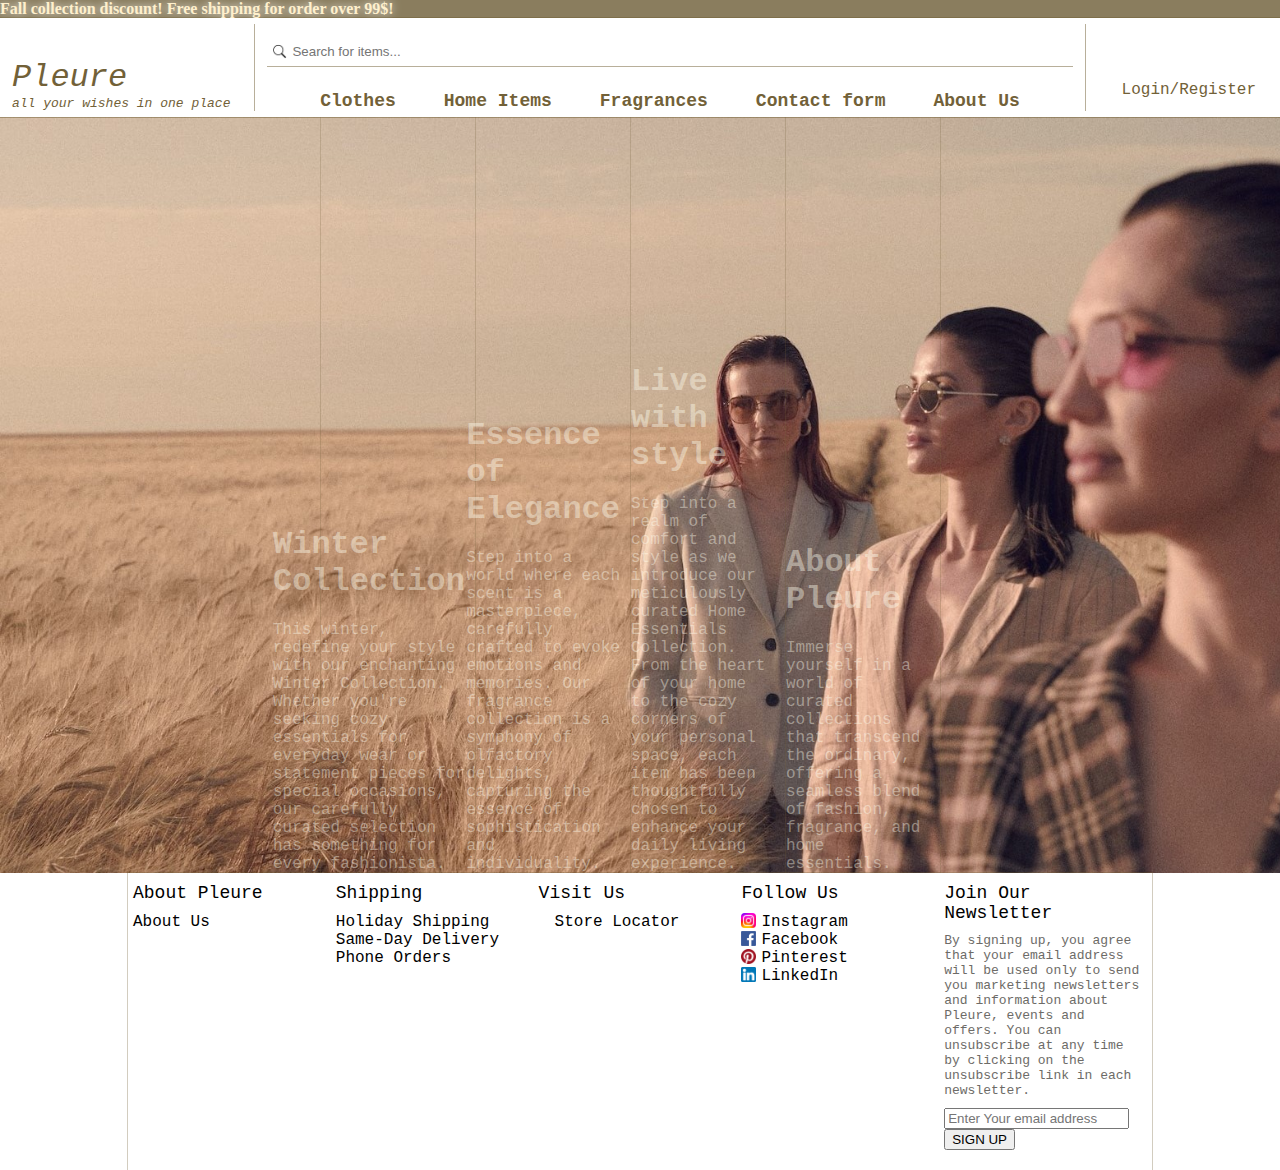
<file: index.html>
<!DOCTYPE html>
<html lang="en">
<head>
  <meta charset="UTF-8">
  <meta name="viewport" content="width=device-width, initial-scale=1.0">
  <title>Pleure</title>
  <link rel="stylesheet" href="https://cdn.linearicons.com/free/1.0.0/icon-font.min.css">
  <link rel="stylesheet" href="css/preheader.css">
  <link rel="stylesheet" href="css/header.css">
  <link rel="stylesheet" href="css/index.css">
  <link rel="stylesheet" href="css/footer.css">
  <style>
    html, body {
      margin:0px;
      height:100%;
    }
    .underline:hover {
      text-decoration: underline #c2a45f;
    }
    .padding12px {
      padding: 12px;
    }
    .button {
      background-color: #72623cd3;
      border-radius: 8px;
      margin: 0px 10px 0px 10px;
      width: -webkit-fill-available;
      font-size: large; 
      font-family: 'Courier New', Courier, monospace;
    }

    .popup {
      position: relative;
      display: inline-block;
    }
    .popup .popuptext {
      visibility: hidden;
      width: 160px;
      background-color: rgb(255, 255, 255);
      color: black;
      text-align: center;
      border-radius: 6px;
      padding: 8px 0;
      position: absolute;
      z-index: 1;
      top: 45px;
      left: 50%;
      margin-left: -80px;
    }
    .popup .popuptext::after {
      content: "";
      position: absolute;
      bottom: 100%;
      left: 50%;
      margin-left: -5px;
      border-width: 5px;
      border-style: solid;
      border-color:  transparent transparent rgb(255, 255, 255) transparent;
    }
    .popup .show {
      visibility: visible;
      -webkit-animation: fadeIn 0.5s;
      animation: fadeIn 0.5s;
    }
    @-webkit-keyframes fadeIn {
      from {opacity: 0;} 
      to {opacity: 1;}
    }
    @keyframes fadeIn {
      from {opacity: 0;}
      to {opacity:1 ;}
    }
  </style>
  <script src="https://cdn.linearicons.com/free/1.0.0/svgembedder.min.js"></script>
  <script>
  </script>
</head>

<body style="margin: 0px;">
  <div id="preheader" class="preheader">
    <p class="discount">
      Fall collection discount! Free shipping for order over 99$!
    </p>
  </div>

  <header id="header" class="header">
    <div id="title" class="title">
      <a href="index.html">
        <p>
          <i>Pleure</i>
        </p>
        <p style="font-size: small;">
          <i>all your wishes in one place</i>
        </p>
      </a>
    </div>
    <div id="main" class="main">
      <div id="search" style="border-bottom: thin solid #72613881;">
        <input type="search" class="searchInput" placeholder="Search for items...">
      </div>
      <div id="menu" class="menu">
        <a href="clothes/index.html">
          <div id="clothes" class="categories underline">
            Clothes
          </div>
        </a>
        <a href="homeItems/index.html">
          <div id="homeItems" class="categories underline">
            Home Items
          </div>
        </a>
        <a href="fragrances/index.html">
          <div id="fragrances" class="categories underline">
            Fragrances
          </div>
        </a>
        <a href="contactForm/index.html">
          <div id="contactForm" class="categories underline">
            Contact form
          </div>
        </a>
        <a href="aboutUs/index.html">
          <div class="categories underline">
            About Us
          </div>
        </a>
      </div>
    </div>
    <div id="icons" class="padding12px">
      <div>
        <svg id="list" class="lnr lnr-cart" onclick="showCartDialog()"><use xlink:href="#lnr-cart"></use>
          <title>Shopping Cart</title>
        </svg>
        <p id="productsCount" style="display: inline;"></p>
      </div>
      <div class="popup" id="login/register" style="display: flex; flex-direction: row; margin-top: 10px;">
        <svg id="usr" class="lnr lnr-user" style="padding-right: 8px;"><use xlink:href="#lnr-user"></use></svg>
        <p id="user" class="underline">Login/Register</p>
        <div id="loginPopup" class="popuptext">
          <input id="signIn" onclick="showDialog()" type="button" class="button" value="Sign in">
          <p onclick="showRegisterDialog()" class="underline">Register</p>
        </div>
        <dialog id="signInDialog" style="color: #726138; width: 200px;">
          <div style="display: flex; justify-content: end;">
            <svg class="lnr lnr-cross" onclick="closeDialog()"><use xlink:href="#lnr-cross"></use>
              <title>Close form</title>
            </svg>
          </div>
          <form style="height: 200px;">
            <div style="margin: 50px 10px 20px 10px;">
              <p>Email</p>
              <input id="email" type="email" style="border: thin solid #7261387c;">
            </div>
            <div style="margin: 0px 10px 30px 10px;">
              <p>Password</p>
              <input id="password" type="password" style="border: thin solid #7261387c;">
              <p style="font-size: small;">Forgot password?</p>
            </div>
            <input id="signInForm" type="button" class="button" value="Sign in">
          </form>
        </dialog>
        <dialog id="registerDialog" style="color: #726138; width: 200px; padding-bottom: 50px;">
          <div style="display: flex; justify-content: end;">
            <svg class="lnr lnr-cross" onclick="closeRegisterDialog()"><use xlink:href="#lnr-cross"></use>
              <title>Close form</title>
            </svg>
          </div>
          <form style="height: 200px;">
            <div style="margin: 50px 10px 20px 10px;">
              <p>Name</p>
              <input type="text" name="name" id="name">
            </div>
            <div style="margin: 0px 10px 20px 10px;">
              <p>Email</p>
              <input id="emailRegister" type="email" style="border: thin solid #7261387c;">
            </div>
            <div style="margin: 0px 10px 30px 10px;">
              <p>Password</p>
              <input id="passwordRegister" type="password" style="border: thin solid #7261387c;">
            </div>
            <input id="registerForm" type="button" class="button" value="Register">
          </form>
        </dialog>
      </div>
    </div>
  </header>

  <div id="body" class="body">
    <div id="op1" class="options">
      <a href="clothes/index.html">
        <div id="op11">
          <h1>Winter Collection</h1>
          <p>This winter, redefine your style with our enchanting Winter Collection. Whether you're seeking cozy essentials for everyday wear or statement pieces for special occasions, our carefully curated selection has something for every fashionista.</p>
        </div>
      </a>
    </div>
    <div id="op2" class="options">
      <a href="fragrances/si.html">
        <div id="op22">
          <h1>Essence of Elegance</h1>
          <p>Step into a world where each scent is a masterpiece, carefully crafted to evoke emotions and memories. Our fragrance collection is a symphony of olfactory delights, capturing the essence of sophistication and individuality.</p>
        </div>
      </a>
    </div>
    <div id="op3" class="options">
      <a href="homeItems/index.html">
        <div id="op33">
          <h1>Live with style</h1>
          <p>Step into a realm of comfort and style as we introduce our meticulously curated Home Essentials Collection. From the heart of your home to the cozy corners of your personal space, each item has been thoughtfully chosen to enhance your daily living experience.</p>
        </div>
      </a>
    </div>
    <div id="op4" class="options" style="border-right: thin solid #7261383a;">
      <a href="aboutUs/index.html">
        <div id="op44">
          <h1>About Pleure</h1>
          <p>Immerse yourself in a world of curated collections that transcend the ordinary, offering a seamless blend of fashion, fragrance, and home essentials.</p>
        </div>
      </a>
    </div>  
  </div>

  <footer id="footer" class="footer">
    <div id="about" class="footerBox">
      <p class="footerTitles">About Pleure</p>
      <p>About Us</p>
    </div>
    <div id="shipping" class="footerBox">
      <p class="footerTitles">Shipping</p>
      <p>Holiday Shipping</p>
      <p>Same-Day Delivery</p>
      <p>Phone Orders</p>
    </div>
    <div id="visitUs" class="footerBox">
      <p class="footerTitles">Visit Us</p>
      <div class="icons">
        <svg class="lnr lnr-map-marker"><use xlink:href="#lnr-map-marker"></use></svg>
        <p>Store Locator</p>
      </div>
    </div>
    <div id="clientCare" class="footerBox">
      <p class="footerTitles">Follow Us</p>
      <div class="icons">
        <img src="images/instagram.png">
        <p>Instagram</p>
      </div>
      <div class="icons">
        <img src="images/facebook.png">
        <p>Facebook</p>
      </div>
      <div class="icons">
        <img src="images/pinterest.png">
        <p>Pinterest</p>
      </div>
      <div class="icons">
        <img src="images/linkedin.png">
        <p>LinkedIn</p>
      </div>
    </div>
    <div id="newsletter" class="footerBox">
      <p class="footerTitles">Join Our Newsletter</p>
      <p style="color: #6d6b67; font-size: small; margin-bottom: 10px;">By signing up, you agree that your email address will be used only to send you marketing newsletters and information about Pleure, events and offers. You can unsubscribe at any time by clicking on the unsubscribe link in each newsletter.</p>
      <form>
        <input type="email" placeholder="Enter Your email address" required>
        <input type="submit" value="SIGN UP">
      </form>
    </div>
  </footer>
  
  <script src="logIn.js"></script>
</body>
</html>
</file>
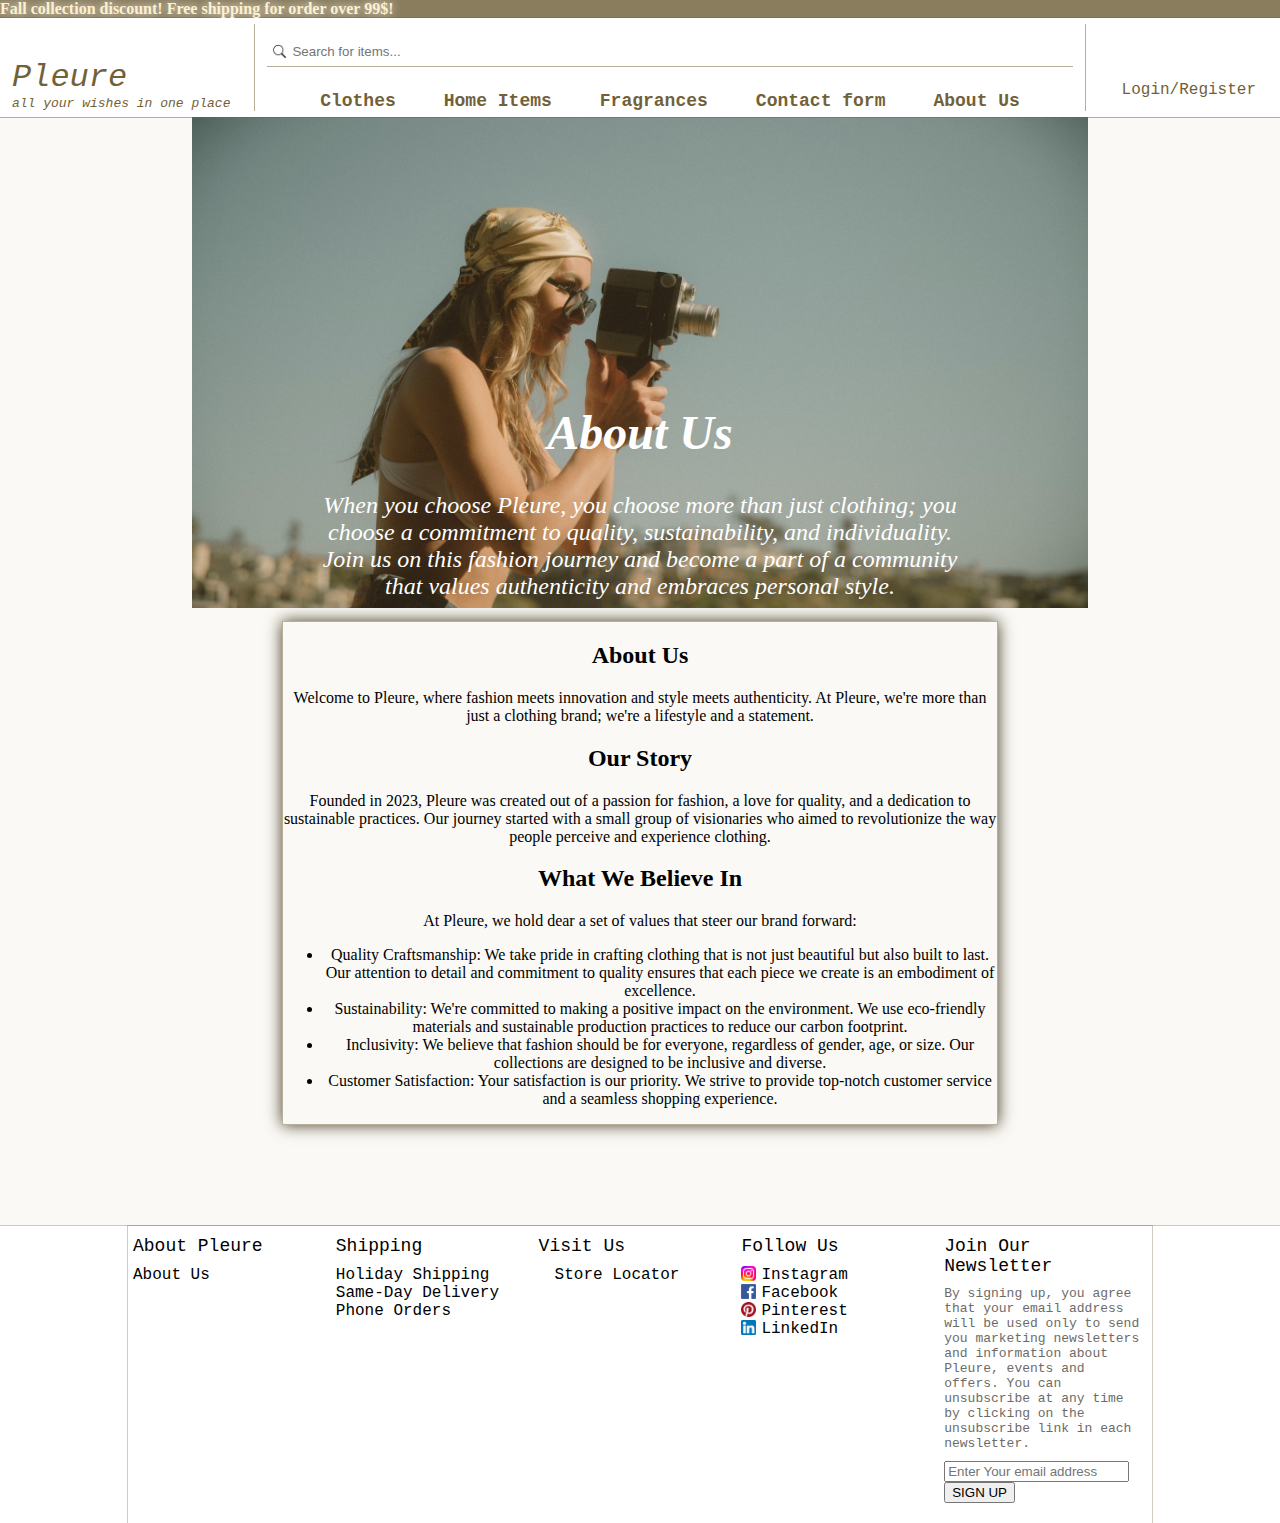
<file: aboutUs/index.html>
<!DOCTYPE html>
<html lang="en">
<head>
  <meta charset="UTF-8">
  <meta name="viewport" content="width=device-width, initial-scale=1.0">
  <title>Fragrances</title>
  <link rel="stylesheet" href="https://cdn.linearicons.com/free/1.0.0/icon-font.min.css">
  <link rel="stylesheet" href="../css/preheader.css">
  <link rel="stylesheet" href="../css/header.css">
  <link rel="stylesheet" href="categories.css">
  <link rel="stylesheet" href="../css/footer.css">
  <style>
    html, body {
      margin:0px;
      height:100%;
      width: 100%;
    }
    .underline:hover {
      text-decoration: underline #c2a45f;
    }
    .padding12px {
      padding: 12px;
    }
    .button {
      background-color: #72623cd3;
      border-radius: 8px;
      margin: 0px 10px 0px 10px;
      width: -webkit-fill-available;
      font-size: large; 
      font-family: 'Courier New', Courier, monospace;
    }

    .popup {
      position: relative;
      display: inline-block;
    }
    .popup .popuptext {
      visibility: hidden;
      width: 160px;
      background-color: rgb(255, 255, 255);
      color: black;
      text-align: center;
      border-radius: 6px;
      padding: 8px 0;
      position: absolute;
      z-index: 1;
      top: 45px;
      left: 50%;
      margin-left: -80px;
    }
    .popup .popuptext::after {
      content: "";
      position: absolute;
      bottom: 100%;
      left: 50%;
      margin-left: -5px;
      border-width: 5px;
      border-style: solid;
      border-color:  transparent transparent rgb(255, 255, 255) transparent;
    }
    .popup .show {
      visibility: visible;
      -webkit-animation: fadeIn 0.5s;
      animation: fadeIn 0.5s;
    }
    @-webkit-keyframes fadeIn {
      from {opacity: 0;} 
      to {opacity: 1;}
    }
    @keyframes fadeIn {
      from {opacity: 0;}
      to {opacity:1 ;}
    }
  </style>
  <script src="https://cdn.linearicons.com/free/1.0.0/svgembedder.min.js"></script>
  <script src="../logIn.js"></script>
</head>

<body style="margin: 0px;">
  <div id="preheader" class="preheader">
    <p class="discount">
      Fall collection discount! Free shipping for order over 99$!
    </p>
  </div>

  <header id="header" class="header">
    <div id="title" class="title">
      <a href="../index.html">
        <p>
          <i>Pleure</i>
        </p>
        <p style="font-size: small;">
          <i>all your wishes in one place</i>
        </p>
      </a>
    </div>
    <div id="main" class="main">
      <div id="search" style="border-bottom: thin solid #72613881;">
        <input type="search" class="searchInput" placeholder="Search for items...">
      </div>
      <div id="menu" class="menu">
        <a href="../clothes/index.html">
          <div id="clothes" class="categories underline">
            Clothes
          </div>
        </a>
        <a href="../homeItems/index.html">
          <div id="homeItems" class="categories underline">
            Home Items
          </div>
        </a>
        <a href="../fragrances/index.html">
          <div id="fragrances" class="categories underline">
            Fragrances
          </div>
        </a>
        <a href="../contactForm/index.html">
          <div id="contactForm" class="categories underline">
            Contact form
          </div>
        </a>
        <a href="index.html">
          <div class="categories underline">
            About Us
          </div>
        </a>
      </div>
    </div>
    <div id="icons" class="padding12px">
      <div>
        <svg id="list" class="lnr lnr-cart" onclick="showCartDialog()"><use xlink:href="#lnr-cart"></use>
          <title>Shopping Cart</title>
        </svg>
        <p id="productsCount" style="display: inline;"></p>
      </div>
      <div class="popup" id="login/register" style="display: flex; flex-direction: row; margin-top: 10px;">
        <svg id="usr" class="lnr lnr-user" style="padding-right: 8px;"><use xlink:href="#lnr-user"></use></svg>
        <p id="user" class="underline">Login/Register</p>
        <div id="loginPopup" class="popuptext">
          <input id="signIn" onclick="showDialog()" type="button" class="button" value="Sign in">
          <p id="register" class="underline">Register</p>
        </div>
        <dialog id="signInDialog" style="color: #726138; width: 200px;">
          <div style="display: flex; justify-content: end;">
            <svg class="lnr lnr-cross" onclick="closeDialog()"><use xlink:href="#lnr-cross"></use>
              <title>Close form</title>
            </svg>
          </div>
          <form style="height: 200px;">
            <div style="margin: 50px 10px 20px 10px;">
              <p>Email</p>
              <input id="email" type="email" style="border: thin solid #7261387c;">
            </div>
            <div style="margin: 0px 10px 30px 10px;">
              <p>Password</p>
              <input id="password" type="password" style="border: thin solid #7261387c;">
              <p style="font-size: small;">Forgot password?</p>
            </div>
            <input id="signInForm" type="button" class="button" value="Sign in">
          </form>
        </dialog>
        <dialog id="registerDialog" style="color: #726138; width: 200px; padding-bottom: 50px;">
          <div style="display: flex; justify-content: end;">
            <svg class="lnr lnr-cross" onclick="closeRegisterDialog()"><use xlink:href="#lnr-cross"></use>
              <title>Close form</title>
            </svg>
          </div>
          <form style="height: 200px;">
            <div style="margin: 50px 10px 20px 10px;">
              <p>Name</p>
              <input type="text" name="name" id="name">
            </div>
            <div style="margin: 0px 10px 20px 10px;">
              <p>Email</p>
              <input id="emailRegister" type="email" style="border: thin solid #7261387c;">
            </div>
            <div style="margin: 0px 10px 30px 10px;">
              <p>Password</p>
              <input id="passwordRegister" type="password" style="border: thin solid #7261387c;">
            </div>
            <input id="registerForm" type="button" class="button" value="Register">
          </form>
        </dialog>
      </div>
    </div>
  </header>

  <div style="min-height: 500px; overflow: scroll;">
    <div id="body" class="body">
      <div id="item" class="container">
        <div class="aboutUs">
          <h1>About Us</h1>
          <p style="height: 500px; max-width: fit-content;">When you choose Pleure, you choose more than just clothing; you choose a commitment to quality, sustainability, and individuality. Join us on this fashion journey and become a part of a community that values authenticity and embraces personal style.</p>
        </div>
        <img id="img1" src="aboutUs.jpg" alt="The picture can not be shown">
        <div style="margin: 1% 10% 0px 10%; border: thin solid #7261387c; box-shadow: 0 0px 15px #463b22;" >
          <h2>About Us</h2>
          <p>Welcome to Pleure, where fashion meets innovation and style meets authenticity. At Pleure, we're more than just a clothing brand; we're a lifestyle and a statement.</p>
          <h2>Our Story</h2>
          <p>Founded in 2023, Pleure was created out of a passion for fashion, a love for quality, and a dedication to sustainable practices. Our journey started with a small group of visionaries who aimed to revolutionize the way people perceive and experience clothing.</p>
          <h2>What We Believe In</h2>
          <p>At Pleure, we hold dear a set of values that steer our brand forward:</p>
          <ul>
            <li>Quality Craftsmanship: We take pride in crafting clothing that is not just beautiful but also built to last. Our attention to detail and commitment to quality ensures that each piece we create is an embodiment of excellence.</li>
            <li>Sustainability: We're committed to making a positive impact on the environment. We use eco-friendly materials and sustainable production practices to reduce our carbon footprint.</li>
            <li>Inclusivity: We believe that fashion should be for everyone, regardless of gender, age, or size. Our collections are designed to be inclusive and diverse.</li>
            <li>Customer Satisfaction: Your satisfaction is our priority. We strive to provide top-notch customer service and a seamless shopping experience.</li>
          </ul>
        </div>
      </div>
    </div>

    <footer id="footer" class="footer">
      <div id="about" class="footerBox">
        <p class="footerTitles">About Pleure</p>
        <p>About Us</p>
      </div>
      <div id="shipping" class="footerBox">
        <p class="footerTitles">Shipping</p>
        <p>Holiday Shipping</p>
        <p>Same-Day Delivery</p>
        <p>Phone Orders</p>
      </div>
      <div id="visitUs" class="footerBox">
        <p class="footerTitles">Visit Us</p>
        <div class="icons">
          <svg class="lnr lnr-map-marker"><use xlink:href="#lnr-map-marker"></use></svg>
          <p>Store Locator</p>
        </div>
      </div>
      <div id="clientCare" class="footerBox">
        <p class="footerTitles">Follow Us</p>
        <div class="icons">
          <img src="../images/instagram.png">
          <p>Instagram</p>
        </div>
        <div class="icons">
          <img src="../images/facebook.png">
          <p>Facebook</p>
        </div>
        <div class="icons">
          <img src="../images/pinterest.png">
          <p>Pinterest</p>
        </div>
        <div class="icons">
          <img src="../images/linkedin.png">
          <p>LinkedIn</p>
        </div>
      </div>
      <div id="newsletter" class="footerBox">
        <p class="footerTitles">Join Our Newsletter</p>
        <p style="color: #6d6b67; font-size: small; margin-bottom: 10px;">By signing up, you agree that your email address will be used only to send you marketing newsletters and information about Pleure, events and offers. You can unsubscribe at any time by clicking on the unsubscribe link in each newsletter.</p>
        <form>
          <input type="email" placeholder="Enter Your email address" required>
          <input type="submit" value="SIGN UP">
        </form>
      </div>
    </footer>
  </div>

</body>
</html>
</file>
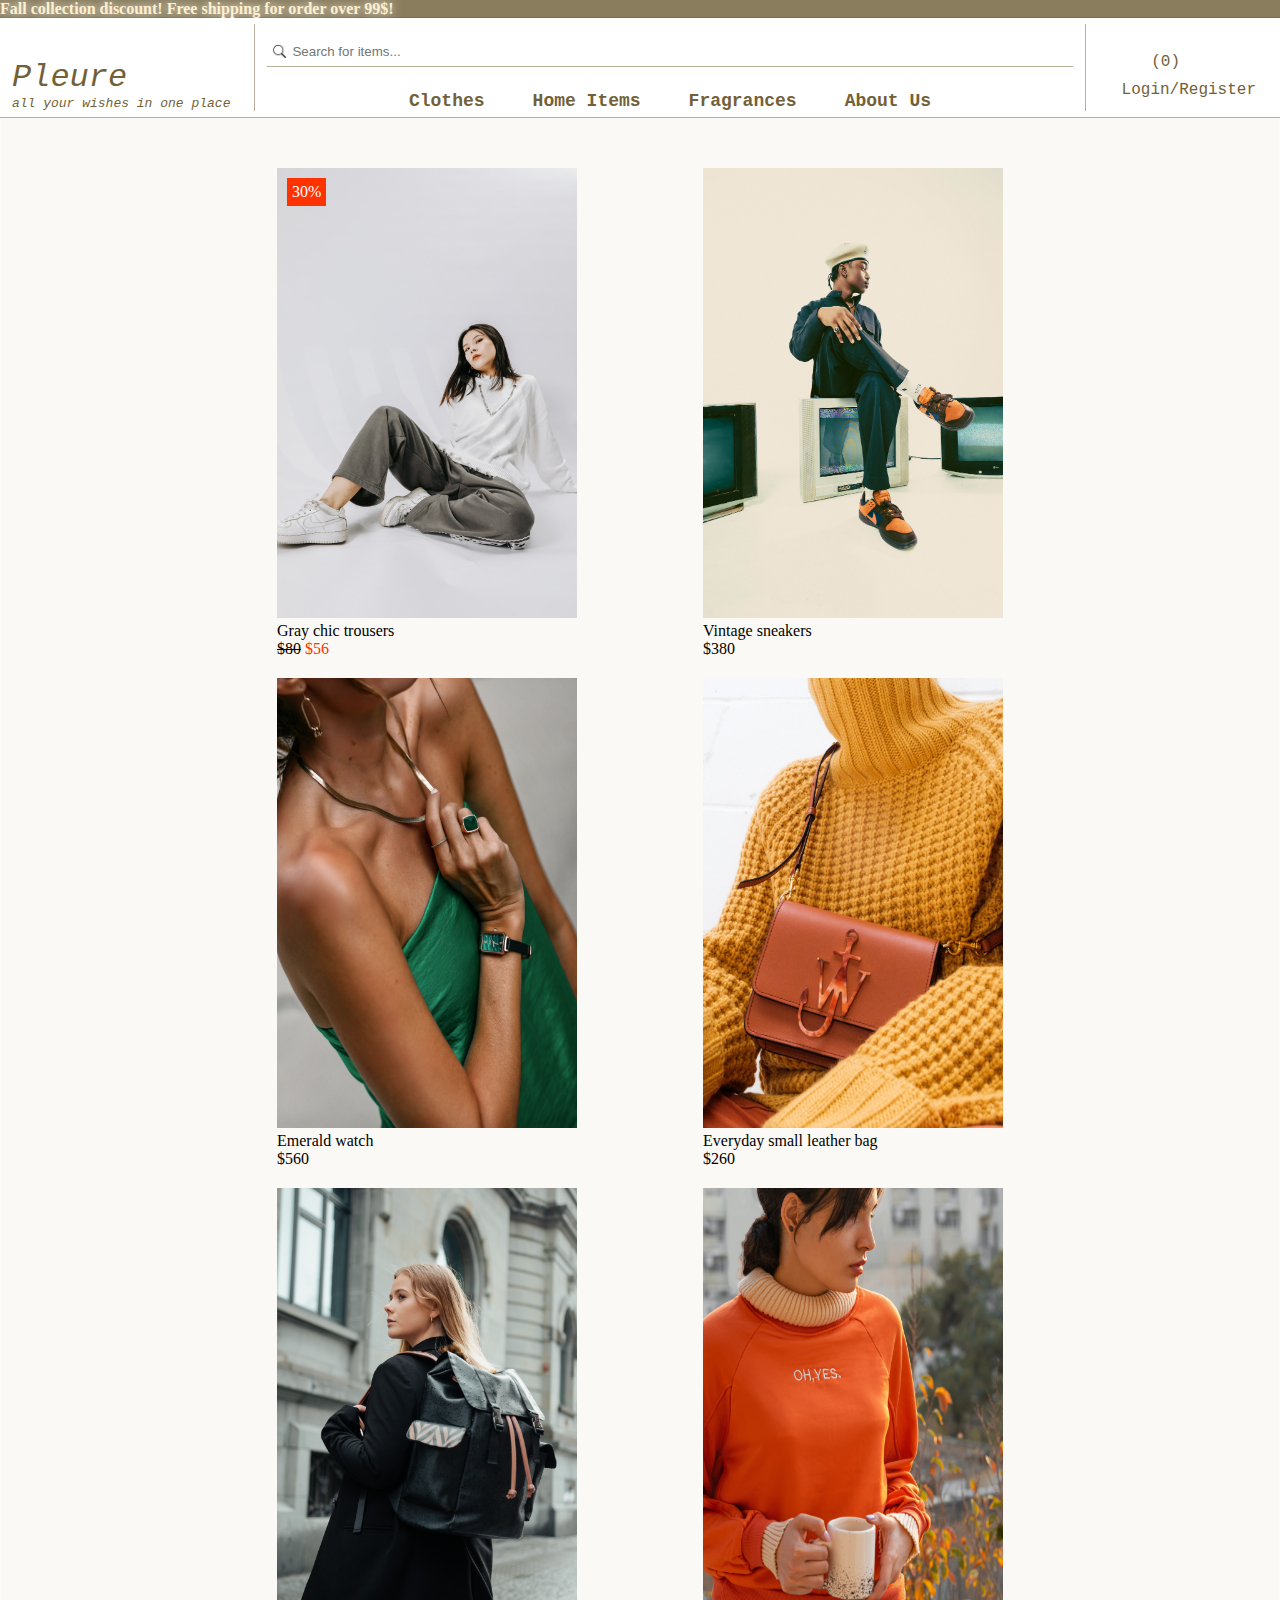
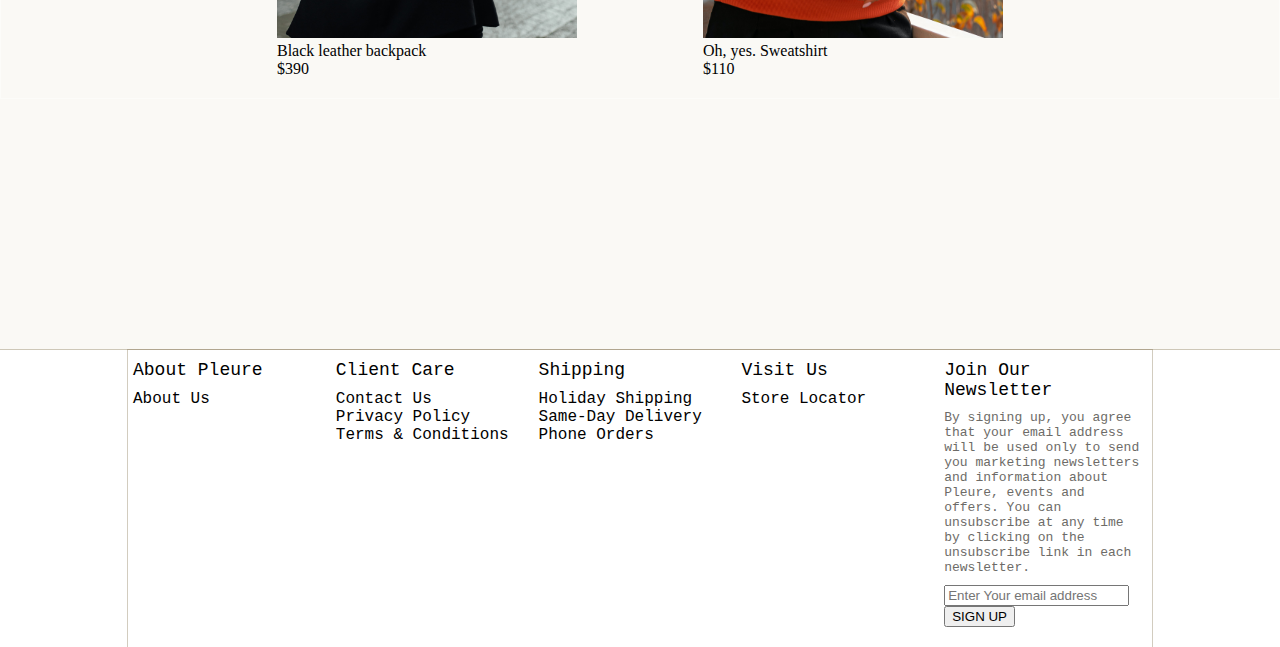
<file: clothes/index.html>
<!DOCTYPE html>
<html lang="en">
<head>
  <meta charset="UTF-8">
  <meta name="viewport" content="width=device-width, initial-scale=1.0">
  <title>Clothes</title>
  <link rel="stylesheet" href="https://cdn.linearicons.com/free/1.0.0/icon-font.min.css">
  <link rel="stylesheet" href="../css/preheader.css">
  <link rel="stylesheet" href="../css/header.css">
  <link rel="stylesheet" href="../css/categories.css">
  <link rel="stylesheet" href="../css/footer.css">
  <style>
    html, body {
      margin:0px;
      height:100%;
      width: 100%;
    }
    .underline:hover {
      text-decoration: underline #c2a45f;
    }
    .padding12px {
      padding: 12px;
    }
    .button {
      background-color: #72623cd3;
      border-radius: 8px;
      margin: 0px 10px 0px 10px;
      width: -webkit-fill-available;
      font-size: large; 
      font-family: 'Courier New', Courier, monospace;
    }

    .popup {
      position: relative;
      display: inline-block;
    }
    .popup .popuptext {
      visibility: hidden;
      width: 160px;
      background-color: rgb(255, 255, 255);
      color: black;
      text-align: center;
      border-radius: 6px;
      padding: 8px 0;
      position: absolute;
      z-index: 1;
      top: 45px;
      left: 50%;
      margin-left: -80px;
    }
    .popup .popuptext::after {
      content: "";
      position: absolute;
      bottom: 100%;
      left: 50%;
      margin-left: -5px;
      border-width: 5px;
      border-style: solid;
      border-color:  transparent transparent rgb(255, 255, 255) transparent;
    }
    .popup .show {
      visibility: visible;
      -webkit-animation: fadeIn 0.5s;
      animation: fadeIn 0.5s;
    }
    @-webkit-keyframes fadeIn {
      from {opacity: 0;} 
      to {opacity: 1;}
    }
    @keyframes fadeIn {
      from {opacity: 0;}
      to {opacity:1 ;}
    }
  </style>
  <script src="https://cdn.linearicons.com/free/1.0.0/svgembedder.min.js"></script>
  <script>
    function loginRegister() {
      var popup = document.getElementById("loginPopup");
      popup.classList.toggle("show");
    }
    function showDialog() {
      document.getElementById("signInDialog").showModal();
    }
    function closeDialog() {
      document.getElementById("signInDialog").close();
    }
    function hoverImage1(image) {
      image.setAttribute('src', 'clothing11.jpg');
    }
    function unhoverImage1(image) {
      image.setAttribute('src', 'clothing1.jpg');
    }
    function hoverImage2(image) {
      image.setAttribute('src', 'clothing21.jpg');
    }
    function unhoverImage2(image) {
      image.setAttribute('src', 'clothing2.jpg');
    }
    function hoverImage3(image) {
      image.setAttribute('src', 'clothing31.jpg');
    }
    function unhoverImage3(image) {
      image.setAttribute('src', 'clothing3.jpg');
    }
    function hoverImage4(image) {
      image.setAttribute('src', 'clothing41.jpg');
    }
    function unhoverImage4(image) {
      image.setAttribute('src', 'clothing4.jpg');
    }
    function hoverImage5(image) {
      image.setAttribute('src', 'clothing51.jpg');
    }
    function unhoverImage5(image) {
      image.setAttribute('src', 'clothing5.jpg');
    }
    function hoverImage6(image) {
      image.setAttribute('src', 'clothing61.jpg');
    }
    function unhoverImage6(image) {
      image.setAttribute('src', 'clothing6.jpg');
    }
  </script>
  <script src="../logIn.js"></script>
</head>

<body style="margin: 0px;">
  <div id="preheader" class="preheader">
    <p class="discount">
      Fall collection discount! Free shipping for order over 99$!
    </p>
  </div>

  <header id="header" class="header">
    <div id="title" class="title">
      <a href="../index.html">
        <p>
          <i>Pleure</i>
        </p>
        <p style="font-size: small;">
          <i>all your wishes in one place</i>
        </p>
      </a>
    </div>
    <div id="main" class="main">
      <div id="search" style="border-bottom: thin solid #72613881;">
        <input type="search" class="searchInput" placeholder="Search for items...">
      </div>
      <div id="menu" class="menu">
        <a href="index.html">
          <div id="clothes" class="categories underline">
            Clothes
          </div>
        </a>
        <a href="../homeItems/index.html">
          <div id="homeItems" class="categories underline">
            Home Items
          </div>
        </a>
        <a href="../fragrances/index.html">
          <div id="fragrances" class="categories underline">
            Fragrances
          </div>
        </a>
        <a href="../aboutUs/index.html">
          <div class="categories underline">
            About Us
          </div>
        </a>
      </div>
    </div>
    <div id="icons" class="padding12px">
      <div>
        <svg id="heart" class="lnr lnr-heart" style="padding-right: 12px;"><use xlink:href="#lnr-heart"></use>
          <title>Wish List</title>
        </svg>
        <svg id="list" class="lnr lnr-cart"><use xlink:href="#lnr-cart"></use>
          <title>Shopping Cart</title>
        </svg>(0)
      </div>
      <div class="popup" id="login/register" style="display: flex; flex-direction: row; margin-top: 10px;">
        <svg id="usr" class="lnr lnr-user" style="padding-right: 8px;"><use xlink:href="#lnr-user"></use></svg>
        <p id="user" class="underline">Login/Register</p>
        <div id="loginPopup" class="popuptext">
          <input id="signIn" onclick="showDialog()" type="button" class="button" value="Sign in">
          <p class="underline">Register</p>
        </div>
        <dialog id="signInDialog" style="color: #726138; width: 200px;">
          <div style="display: flex; justify-content: end;">
            <svg class="lnr lnr-cross" onclick="closeDialog()"><use xlink:href="#lnr-cross"></use>
              <title>Close form</title>
            </svg>
          </div>
          <form style="height: 200px;">
            <div style="margin: 50px 10px 20px 10px;">
              <p>Email</p>
              <input id="email" type="email" style="border: thin solid #7261387c;">
            </div>
            <div style="margin: 0px 10px 30px 10px;">
              <p>Password</p>
              <input id="password" type="password" style="border: thin solid #7261387c;">
              <p style="font-size: small;">Forgot password?</p>
            </div>
            <input id="signInForm" type="button" class="button" value="Sign in">
          </form>
        </dialog>
        <dialog id="registerDialog" style="color: #726138; width: 200px;">
          <div style="display: flex; justify-content: end;">
            <svg class="lnr lnr-cross" onclick="closeRegisterDialog()"><use xlink:href="#lnr-cross"></use>
              <title>Close form</title>
            </svg>
          </div>
          <form style="height: 200px;">
            <div style="margin: 50px 10px 20px 10px;">
              <p>Name</p>
              <input type="text" name="name" id="name">
            </div>
            <div style="margin: 0px 10px 20px 10px;">
              <p>Email</p>
              <input id="emailRegister" type="email" style="border: thin solid #7261387c;">
            </div>
            <div style="margin: 0px 10px 30px 10px;">
              <p>Password</p>
              <input id="passwordRegister" type="password" style="border: thin solid #7261387c;">
            </div>
            <input id="registerForm" type="button" class="button" value="Register">
          </form>
        </dialog>
      </div>
    </div>
  </header>
  <div style="min-height: 500px; overflow: scroll;">

    <div id="body" class="body">
      <div class="container">
        <div id="item1" class="img">
          <div style="position: absolute; z-index: 15; background-color: rgb(255, 51, 0); margin: 10px 10px 10px 10px;">
            <p style="color: white; font-family: inherit; margin: 5px 5px 5px 5px;">30%</p>
          </div>
          <a href="grayTrousers.html">
            <img id="img1" src="clothing1.jpg" alt="The picture can not be shown" onmouseover="hoverImage1(this)" onmouseout="unhoverImage1(this)">
            <p>Gray chic trousers</p>
          </a>
          <p style="text-decoration: line-through; display: inline;">$80</p>
          <p style="color: rgb(255, 51, 0); display: inline;">$56</p>
        </div>
        <div id="item2" class="img">
          <img src="clothing2.jpg" alt="The picture can not be shown" onmouseover="hoverImage2(this)" onmouseout="unhoverImage2(this)">
          <p>Vintage sneakers</p>
          <p>$380</p>
        </div>
        <div id="item3" class="img">
          <img src="clothing3.jpg" alt="The picture can not be shown" onmouseover="hoverImage3(this)" onmouseout="unhoverImage3(this)">
          <p>Emerald watch</p>
          <p>$560</p>
        </div>
        <div id="item4" class="img">
          <img src="clothing4.jpg" alt="The picture can not be shown" onmouseover="hoverImage4(this)" onmouseout="unhoverImage4(this)">
          <p>Everyday small leather bag</p>
          <p>$260</p>
        </div>
        <div id="item5" class="img">
          <img src="clothing5.jpg" alt="The picture can not be shown" onmouseover="hoverImage5(this)" onmouseout="unhoverImage5(this)">
          <p>Black leather backpack</p>
          <p>$390</p>
        </div>
        <div id="item6" class="img">
          <img src="clothing6.jpg" alt="The picture can not be shown" onmouseover="hoverImage6(this)" onmouseout="unhoverImage6(this)">
          <p>Oh, yes. Sweatshirt</p>
          <p>$110</p>
        </div>
      </div>
    </div>

    <footer id="footer" class="footer">
      <div id="about" class="footerBox">
        <p class="footerTitles">About Pleure</p>
        <p>About Us</p>
      </div>
      <div id="clientCare" class="footerBox">
        <p class="footerTitles">Client Care</p>
        <p>Contact Us</p>
        <p>Privacy Policy</p>
        <p>Terms & Conditions</p>
      </div>
      <div id="shipping" class="footerBox">
        <p class="footerTitles">Shipping</p>
        <p>Holiday Shipping</p>
        <p>Same-Day Delivery</p>
        <p>Phone Orders</p>
      </div>
      <div id="visitUs" class="footerBox">
        <p class="footerTitles">Visit Us</p>
        <p>Store Locator</p>
      </div>
      <div id="newsletter" class="footerBox">
        <p class="footerTitles">Join Our Newsletter</p>
        <p style="color: #6d6b67; font-size: small; margin-bottom: 10px;">By signing up, you agree that your email address will be used only to send you marketing newsletters and information about Pleure, events and offers. You can unsubscribe at any time by clicking on the unsubscribe link in each newsletter.</p>
        <form>
          <input type="email" placeholder="Enter Your email address">
          <input type="submit" value="SIGN UP">
        </form>
      </div>
    </footer>
  </div>

</body>
</html>
</file>
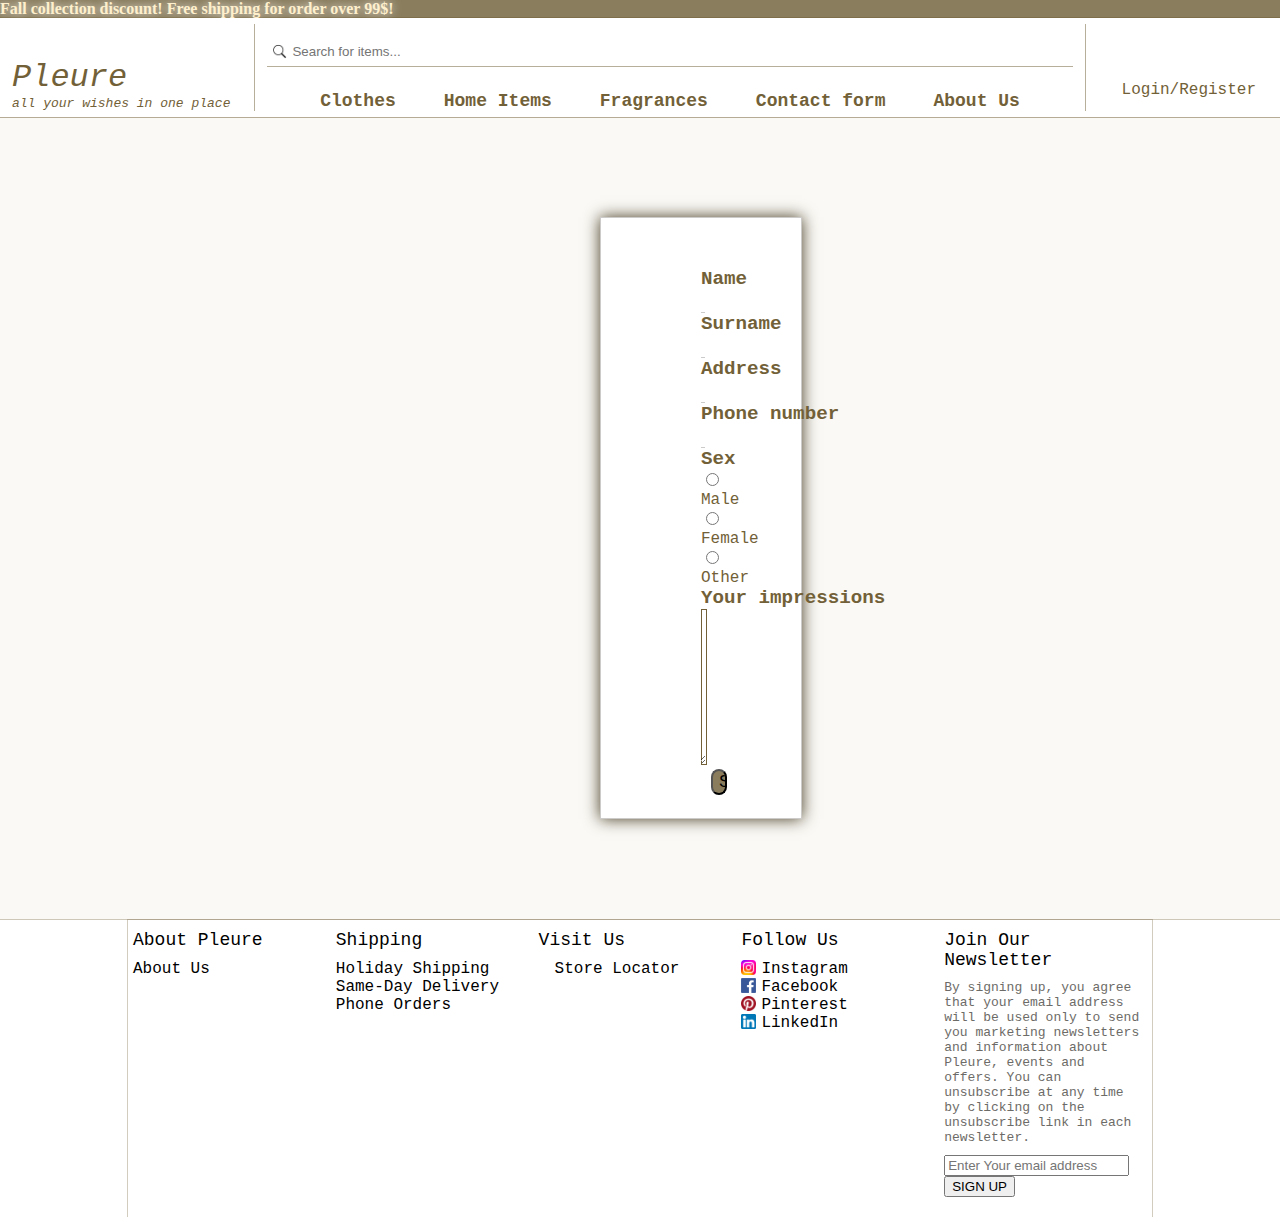
<file: contactForm/index.html>
<!DOCTYPE html>
<html lang="en">
<head>
  <meta charset="UTF-8">
  <meta name="viewport" content="width=device-width, initial-scale=1.0">
  <title>Fragrances</title>
  <link rel="stylesheet" href="https://cdn.linearicons.com/free/1.0.0/icon-font.min.css">
  <link rel="stylesheet" href="../css/preheader.css">
  <link rel="stylesheet" href="../css/header.css">
  <link rel="stylesheet" href="../css/footer.css">
  <link rel="stylesheet" href="contactForm.css">
  <style>
    html, body {
      margin:0px;
      height:100%;
      width: 100%;
    }
    .underline:hover {
      text-decoration: underline #c2a45f;
    }
    .padding12px {
      padding: 12px;
    }
    .button {
      background-color: #72623cd3;
      border-radius: 8px;
      margin: 0px 10px 0px 10px;
      width: -webkit-fill-available;
      font-size: large; 
      font-family: 'Courier New', Courier, monospace;
    }

    .popup {
      position: relative;
      display: inline-block;
    }
    .popup .popuptext {
      visibility: hidden;
      width: 160px;
      background-color: rgb(255, 255, 255);
      color: black;
      text-align: center;
      border-radius: 6px;
      padding: 8px 0;
      position: absolute;
      z-index: 1;
      top: 45px;
      left: 50%;
      margin-left: -80px;
    }
    .popup .popuptext::after {
      content: "";
      position: absolute;
      bottom: 100%;
      left: 50%;
      margin-left: -5px;
      border-width: 5px;
      border-style: solid;
      border-color:  transparent transparent rgb(255, 255, 255) transparent;
    }
    .popup .show {
      visibility: visible;
      -webkit-animation: fadeIn 0.5s;
      animation: fadeIn 0.5s;
    }
    @-webkit-keyframes fadeIn {
      from {opacity: 0;} 
      to {opacity: 1;}
    }
    @keyframes fadeIn {
      from {opacity: 0;}
      to {opacity:1 ;}
    }
  </style>
  <script src="https://cdn.linearicons.com/free/1.0.0/svgembedder.min.js"></script>
  <script src="../logIn.js"></script>
</head>

<body style="margin: 0px;">
  <div id="preheader" class="preheader">
    <p class="discount">
      Fall collection discount! Free shipping for order over 99$!
    </p>
  </div>

  <header id="header" class="header">
    <div id="title" class="title">
      <a href="../index.html">
        <p>
          <i>Pleure</i>
        </p>
        <p style="font-size: small;">
          <i>all your wishes in one place</i>
        </p>
      </a>
    </div>
    <div id="main" class="main">
      <div id="search" style="border-bottom: thin solid #72613881;">
        <input type="search" class="searchInput" placeholder="Search for items...">
      </div>
      <div id="menu" class="menu">
        <a href="../clothes/index.html">
          <div id="clothes" class="categories underline">
            Clothes
          </div>
        </a>
        <a href="../homeItems/index.html">
          <div id="homeItems" class="categories underline">
            Home Items
          </div>
        </a>
        <a href="../fragrances/index.html">
          <div id="fragrances" class="categories underline">
            Fragrances
          </div>
        </a>
        <a href="index.html">
          <div id="contactForm" class="categories underline">
            Contact form
          </div>
        </a>
        <a href="../aboutUs/index.html">
          <div class="categories underline">
            About Us
          </div>
        </a>
      </div>
    </div>
    <div id="icons" class="padding12px">
      <div>
        <svg id="list" class="lnr lnr-cart" onclick="showCartDialog()"><use xlink:href="#lnr-cart"></use>
          <title>Shopping Cart</title>
        </svg>
        <p id="productsCount" style="display: inline;"></p>
      </div>
      <div class="popup" id="login/register" style="display: flex; flex-direction: row; margin-top: 10px;">
        <svg id="usr" class="lnr lnr-user" style="padding-right: 8px;"><use xlink:href="#lnr-user"></use></svg>
        <p id="user" class="underline">Login/Register</p>
        <div id="loginPopup" class="popuptext">
          <input id="signIn" onclick="showDialog()" type="button" class="button" value="Sign in">
          <p id="register" class="underline">Register</p>
        </div>
        <dialog id="signInDialog" style="color: #726138; width: 200px;">
          <div style="display: flex; justify-content: end;">
            <svg class="lnr lnr-cross" onclick="closeDialog()"><use xlink:href="#lnr-cross"></use>
              <title>Close form</title>
            </svg>
          </div>
          <form style="height: 200px;">
            <div style="margin: 50px 10px 20px 10px;">
              <p>Email</p>
              <input id="email" type="email" style="border: thin solid #7261387c;">
            </div>
            <div style="margin: 0px 10px 30px 10px;">
              <p>Password</p>
              <input id="password" type="password" style="border: thin solid #7261387c;">
              <p style="font-size: small;">Forgot password?</p>
            </div>
            <input id="signInForm" type="submit" class="button" value="Sign in">
          </form>
        </dialog>
        <dialog id="registerDialog" style="color: #726138; width: 200px; padding-bottom: 50px;">
          <div style="display: flex; justify-content: end;">
            <svg class="lnr lnr-cross" onclick="closeRegisterDialog()"><use xlink:href="#lnr-cross"></use>
              <title>Close form</title>
            </svg>
          </div>
          <form style="height: 200px;">
            <div style="margin: 50px 10px 20px 10px;">
              <p>Name</p>
              <input type="text" name="name" id="name">
            </div>
            <div style="margin: 0px 10px 20px 10px;">
              <p>Email</p>
              <input id="emailRegister" type="email" style="border: thin solid #7261387c;">
            </div>
            <div style="margin: 0px 10px 30px 10px;">
              <p>Password</p>
              <input id="passwordRegister" type="password" style="border: thin solid #7261387c;">
            </div>
            <input id="registerForm" type="button" class="button" value="Register">
          </form>
        </dialog>
      </div>
    </div>
  </header>

  <div style="min-height: 500px; overflow: scroll;">
    <div class="container">
      <form id="body" class="body">
        <div>
          <p>Name</p>
          <input class="inputs" type="text" placeholder="Input name here..." required>
        </div>
        <div>
          <p>Surname</p>
          <input class="inputs" type="text" placeholder="Input surname here..." required>
        </div>
        <div>
          <p>Address</p>
          <input class="inputs" type="text" placeholder="Street name, city" required>
        </div>
        <div>
          <p>Phone number</p>
          <input class="inputs" type="tel" placeholder="+389********" required>
        </div>
        <div>
          <p>Sex</p>
          <input type="radio" name="radAnswer">
          <p style="color: #726138; display: inline; font-size: medium; font-weight: lighter;">Male</p>
          <input type="radio" name="radAnswer">
          <p style="color: #726138; display: inline; font-size: medium; font-weight: lighter;">Female</p>
          <input type="radio" name="radAnswer">
          <p style="color: #726138; display: inline; font-size: medium; font-weight: lighter;">Other</p>
        </div>
        <div>
          <p>Your impressions</p>
          <textarea cols="30" rows="10"></textarea>
        </div>
        <div>
          <input type="submit" value="Submit" class="button">
        </div>
      </form>
    </div>

    <footer id="footer" class="footer">
      <div id="about" class="footerBox">
        <p class="footerTitles">About Pleure</p>
        <p>About Us</p>
      </div>
      <div id="shipping" class="footerBox">
        <p class="footerTitles">Shipping</p>
        <p>Holiday Shipping</p>
        <p>Same-Day Delivery</p>
        <p>Phone Orders</p>
      </div>
      <div id="visitUs" class="footerBox">
        <p class="footerTitles">Visit Us</p>
        <div class="icons">
          <svg class="lnr lnr-map-marker"><use xlink:href="#lnr-map-marker"></use></svg>
          <p>Store Locator</p>
        </div>
      </div>
      <div id="clientCare" class="footerBox">
        <p class="footerTitles">Follow Us</p>
        <div class="icons">
          <img src="../images/instagram.png">
          <p>Instagram</p>
        </div>
        <div class="icons">
          <img src="../images/facebook.png">
          <p>Facebook</p>
        </div>
        <div class="icons">
          <img src="../images/pinterest.png">
          <p>Pinterest</p>
        </div>
        <div class="icons">
          <img src="../images/linkedin.png">
          <p>LinkedIn</p>
        </div>
      </div>
      <div id="newsletter" class="footerBox">
        <p class="footerTitles">Join Our Newsletter</p>
        <p style="color: #6d6b67; font-size: small; margin-bottom: 10px;">By signing up, you agree that your email address will be used only to send you marketing newsletters and information about Pleure, events and offers. You can unsubscribe at any time by clicking on the unsubscribe link in each newsletter.</p>
        <form>
          <input type="email" placeholder="Enter Your email address" required>
          <input type="submit" value="SIGN UP">
        </form>
      </div>
    </footer>
  </div>

</body>
</html>
</file>
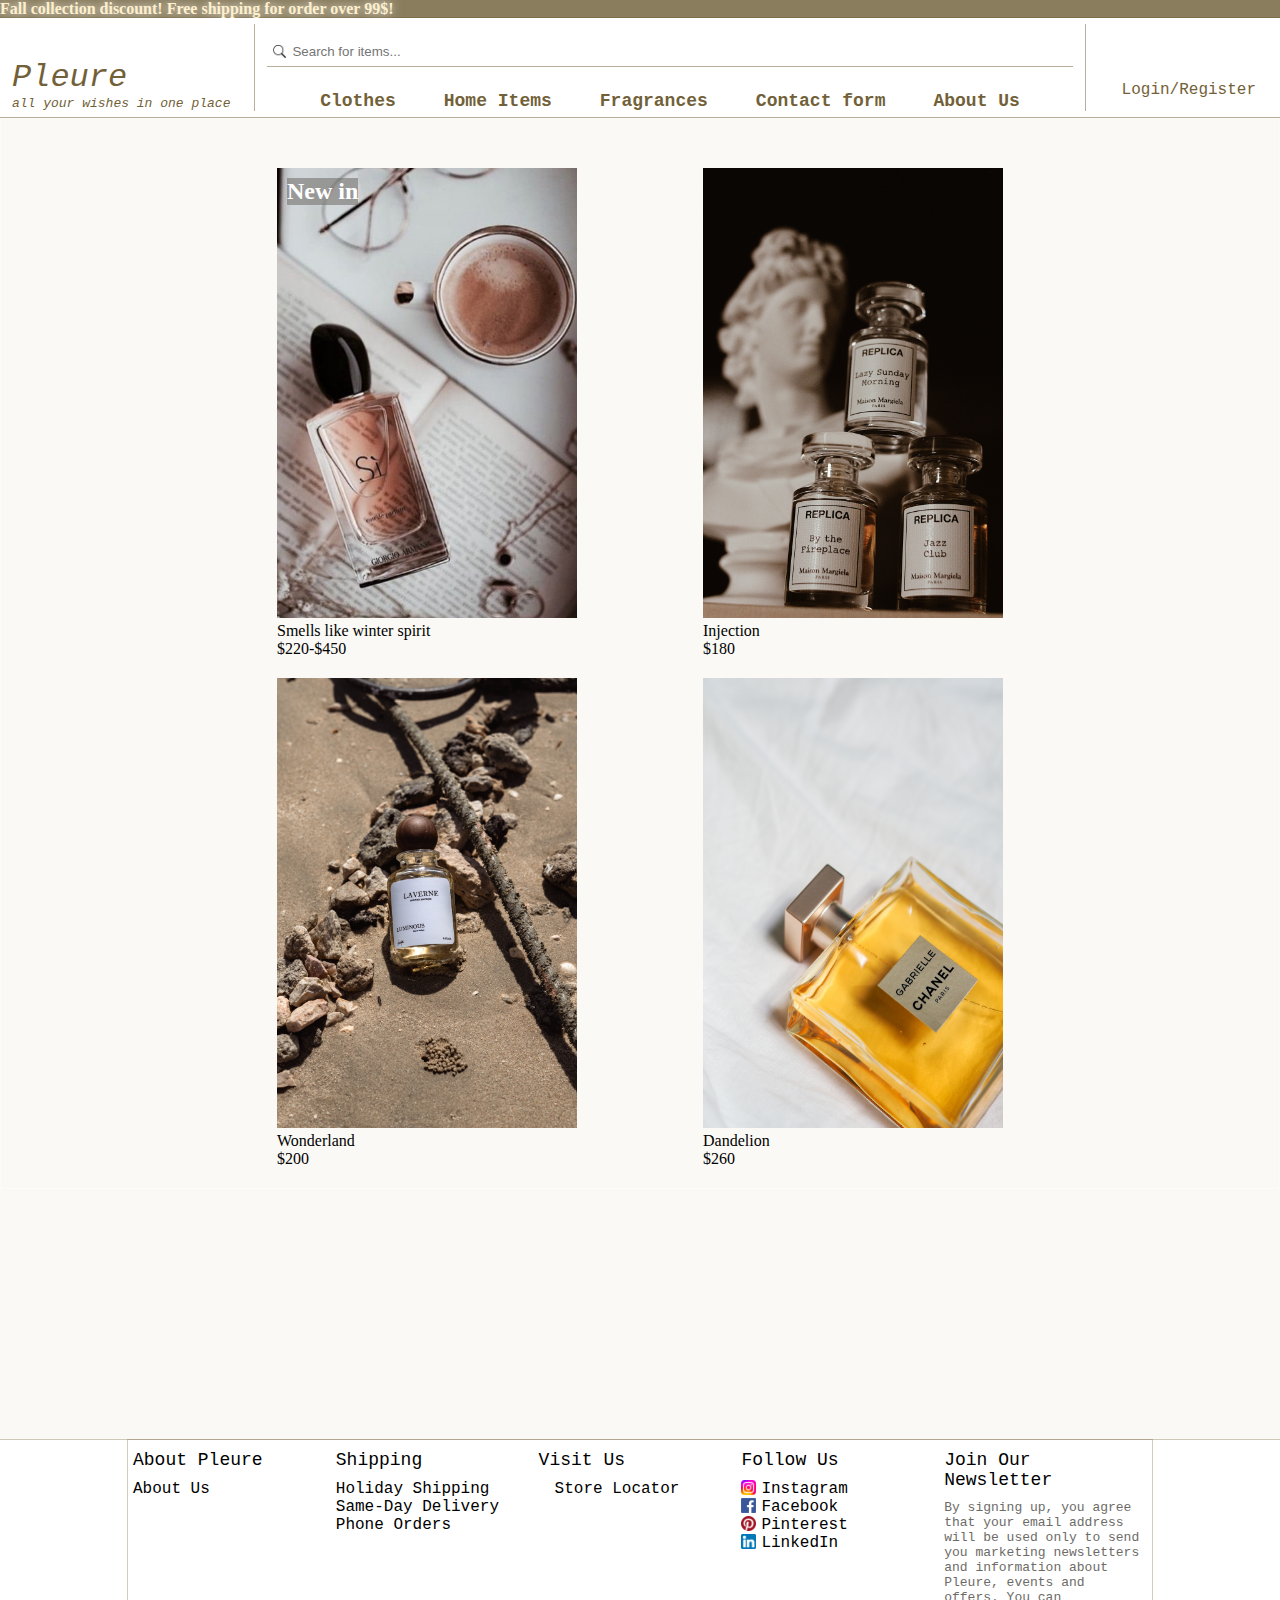
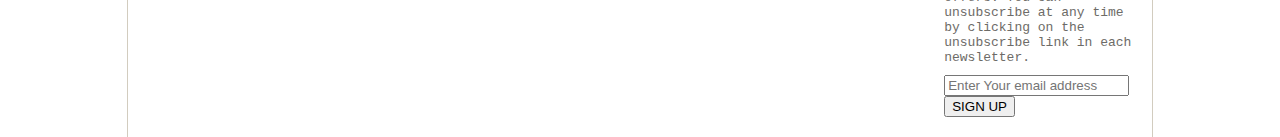
<file: fragrances/index.html>
<!DOCTYPE html>
<html lang="en">
<head>
  <meta charset="UTF-8">
  <meta name="viewport" content="width=device-width, initial-scale=1.0">
  <title>Fragrances</title>
  <link rel="stylesheet" href="https://cdn.linearicons.com/free/1.0.0/icon-font.min.css">
  <link rel="stylesheet" href="../css/preheader.css">
  <link rel="stylesheet" href="../css/header.css">
  <link rel="stylesheet" href="../css/categories.css">
  <link rel="stylesheet" href="../css/footer.css">
  <style>
    html, body {
      margin:0px;
      height:100%;
      width: 100%;
    }
    .underline:hover {
      text-decoration: underline #c2a45f;
    }
    .padding12px {
      padding: 12px;
    }
    .button {
      background-color: #72623cd3;
      border-radius: 8px;
      margin: 0px 10px 0px 10px;
      width: -webkit-fill-available;
      font-size: large; 
      font-family: 'Courier New', Courier, monospace;
    }

    .popup {
      position: relative;
      display: inline-block;
    }
    .popup .popuptext {
      visibility: hidden;
      width: 160px;
      background-color: rgb(255, 255, 255);
      color: black;
      text-align: center;
      border-radius: 6px;
      padding: 8px 0;
      position: absolute;
      z-index: 1;
      top: 45px;
      left: 50%;
      margin-left: -80px;
    }
    .popup .popuptext::after {
      content: "";
      position: absolute;
      bottom: 100%;
      left: 50%;
      margin-left: -5px;
      border-width: 5px;
      border-style: solid;
      border-color:  transparent transparent rgb(255, 255, 255) transparent;
    }
    .popup .show {
      visibility: visible;
      -webkit-animation: fadeIn 0.5s;
      animation: fadeIn 0.5s;
    }
    @-webkit-keyframes fadeIn {
      from {opacity: 0;} 
      to {opacity: 1;}
    }
    @keyframes fadeIn {
      from {opacity: 0;}
      to {opacity:1 ;}
    }
  </style>
  <script src="https://cdn.linearicons.com/free/1.0.0/svgembedder.min.js"></script>
  <script src="../logIn.js"></script>
  <script>
    function hoverImage1(image) {
      image.setAttribute('src', 'fragrances11.jpg');
    }
    function unhoverImage1(image) {
      image.setAttribute('src', 'fragrances1.jpg');
    }
    function hoverImage2(image) {
      image.setAttribute('src', 'fragrances21.jpg');
    }
    function unhoverImage2(image) {
      image.setAttribute('src', 'fragrances2.jpg');
    }
    function hoverImage3(image) {
      image.setAttribute('src', 'fragrances31.jpg');
    }
    function unhoverImage3(image) {
      image.setAttribute('src', 'fragrances3.jpg');
    }
    function hoverImage4(image) {
      image.setAttribute('src', 'fragrances41.jpg');
    }
    function unhoverImage4(image) {
      image.setAttribute('src', 'fragrances4.jpg');
    }
  </script>
</head>

<body style="margin: 0px;">
  <div id="preheader" class="preheader">
    <p class="discount">
      Fall collection discount! Free shipping for order over 99$!
    </p>
  </div>

  <header id="header" class="header">
    <div id="title" class="title">
      <a href="../index.html">
        <p>
          <i>Pleure</i>
        </p>
        <p style="font-size: small;">
          <i>all your wishes in one place</i>
        </p>
      </a>
    </div>
    <div id="main" class="main">
      <div id="search" style="border-bottom: thin solid #72613881;">
        <input type="search" class="searchInput" placeholder="Search for items...">
      </div>
      <div id="menu" class="menu">
        <a href="../clothes/index.html">
          <div id="clothes" class="categories underline">
            Clothes
          </div>
        </a>
        <a href="../homeItems/index.html">
          <div id="homeItems" class="categories underline">
            Home Items
          </div>
        </a>
        <a href="index.html">
          <div id="fragrances" class="categories underline">
            Fragrances
          </div>
        </a>
        <a href="../contactForm/index.html">
          <div id="contactForm" class="categories underline">
            Contact form
          </div>
        </a>
        <a href="../aboutUs/index.html">
          <div class="categories underline">
            About Us
          </div>
        </a>
      </div>
    </div>
    <div id="icons" class="padding12px">
      <div>
        <svg id="list" class="lnr lnr-cart" onclick="showCartDialog()"><use xlink:href="#lnr-cart"></use>
          <title>Shopping Cart</title>
        </svg>
        <p id="productsCount" style="display: inline;"></p>
      </div>
      <div class="popup" id="login/register" style="display: flex; flex-direction: row; margin-top: 10px;">
        <svg id="usr" class="lnr lnr-user" style="padding-right: 8px;"><use xlink:href="#lnr-user"></use></svg>
        <p id="user" class="underline">Login/Register</p>
        <div id="loginPopup" class="popuptext">
          <input id="signIn" onclick="showDialog()" type="button" class="button" value="Sign in">
          <p id="register" class="underline">Register</p>
        </div>
        <dialog id="signInDialog" style="color: #726138; width: 200px;">
          <div style="display: flex; justify-content: end;">
            <svg class="lnr lnr-cross" onclick="closeDialog()"><use xlink:href="#lnr-cross"></use>
              <title>Close form</title>
            </svg>
          </div>
          <form style="height: 200px;">
            <div style="margin: 50px 10px 20px 10px;">
              <p>Email</p>
              <input id="email" type="email" style="border: thin solid #7261387c;">
            </div>
            <div style="margin: 0px 10px 30px 10px;">
              <p>Password</p>
              <input id="password" type="password" style="border: thin solid #7261387c;">
              <p style="font-size: small;">Forgot password?</p>
            </div>
            <input id="signInForm" type="button" class="button" value="Sign in">
          </form>
        </dialog>
        <dialog id="registerDialog" style="color: #726138; width: 200px; padding-bottom: 50px;">
          <div style="display: flex; justify-content: end;">
            <svg class="lnr lnr-cross" onclick="closeRegisterDialog()"><use xlink:href="#lnr-cross"></use>
              <title>Close form</title>
            </svg>
          </div>
          <form style="height: 200px;">
            <div style="margin: 50px 10px 20px 10px;">
              <p>Name</p>
              <input type="text" name="name" id="name">
            </div>
            <div style="margin: 0px 10px 20px 10px;">
              <p>Email</p>
              <input id="emailRegister" type="email" style="border: thin solid #7261387c;">
            </div>
            <div style="margin: 0px 10px 30px 10px;">
              <p>Password</p>
              <input id="passwordRegister" type="password" style="border: thin solid #7261387c;">
            </div>
            <input id="registerForm" type="button" class="button" value="Register">
          </form>
        </dialog>
      </div>
    </div>
  </header>

  <div style="min-height: 500px; overflow: scroll;">
    <div id="body" class="body">
      <div class="container">
        <div id="item1" class="img">
          <div style="position: absolute; z-index: 15; margin: 10px 10px 10px 10px; font-size: x-large; font-weight: bold; background-color: #6d6b678e;">
            <p style="color: white; font-family: inherit;">New in</p>
          </div>
          <a href="si.html">
            <img id="img1" src="fragrances1.jpg" alt="The picture can not be shown" onmouseover="hoverImage1(this)" onmouseout="unhoverImage1(this)">
            <p>Smells like winter spirit</p>
          </a>
          <p>$220-$450</p>
        </div>
        <div id="item2" class="img">
          <img src="fragrances2.jpg" alt="The picture can not be shown" onmouseover="hoverImage2(this)" onmouseout="unhoverImage2(this)">
          <p>Injection</p>
          <p>$180</p>
        </div>
        <div id="item3" class="img">
          <img src="fragrances3.jpg" alt="The picture can not be shown" onmouseover="hoverImage3(this)" onmouseout="unhoverImage3(this)">
          <p>Wonderland</p>
          <p>$200</p>
        </div>
        <div id="item4" class="img">
          <img src="fragrances4.jpg" alt="The picture can not be shown" onmouseover="hoverImage4(this)" onmouseout="unhoverImage4(this)">
          <p>Dandelion</p>
          <p>$260</p>
        </div>
      </div>
    </div>

    <footer id="footer" class="footer">
      <div id="about" class="footerBox">
        <p class="footerTitles">About Pleure</p>
        <p>About Us</p>
      </div>
      <div id="shipping" class="footerBox">
        <p class="footerTitles">Shipping</p>
        <p>Holiday Shipping</p>
        <p>Same-Day Delivery</p>
        <p>Phone Orders</p>
      </div>
      <div id="visitUs" class="footerBox">
        <p class="footerTitles">Visit Us</p>
        <div class="icons">
          <svg class="lnr lnr-map-marker"><use xlink:href="#lnr-map-marker"></use></svg>
          <p>Store Locator</p>
        </div>
      </div>
      <div id="clientCare" class="footerBox">
        <p class="footerTitles">Follow Us</p>
        <div class="icons">
          <img src="../images/instagram.png">
          <p>Instagram</p>
        </div>
        <div class="icons">
          <img src="../images/facebook.png">
          <p>Facebook</p>
        </div>
        <div class="icons">
          <img src="../images/pinterest.png">
          <p>Pinterest</p>
        </div>
        <div class="icons">
          <img src="../images/linkedin.png">
          <p>LinkedIn</p>
        </div>
      </div>
      <div id="newsletter" class="footerBox">
        <p class="footerTitles">Join Our Newsletter</p>
        <p style="color: #6d6b67; font-size: small; margin-bottom: 10px;">By signing up, you agree that your email address will be used only to send you marketing newsletters and information about Pleure, events and offers. You can unsubscribe at any time by clicking on the unsubscribe link in each newsletter.</p>
        <form>
          <input type="email" placeholder="Enter Your email address" required>
          <input type="submit" value="SIGN UP">
        </form>
      </div>
    </footer>
  </div>

</body>
</html>
</file>
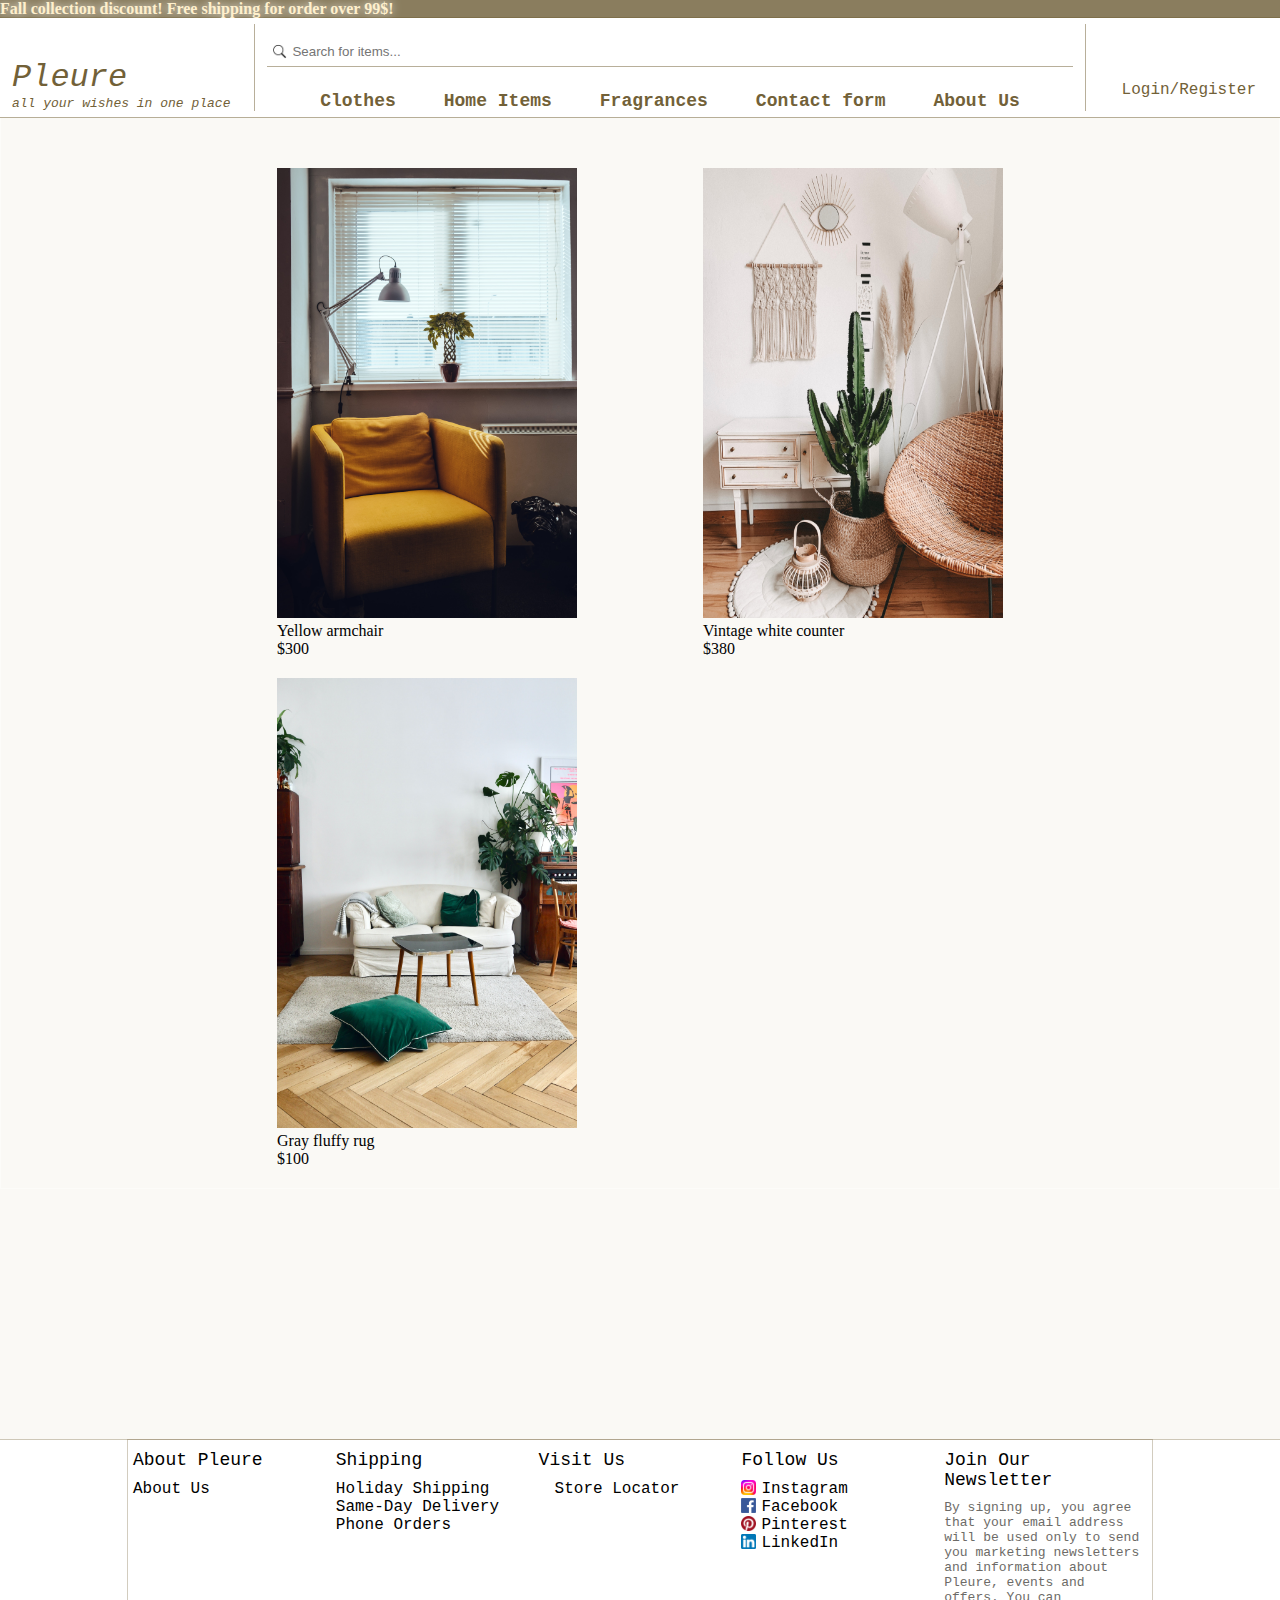
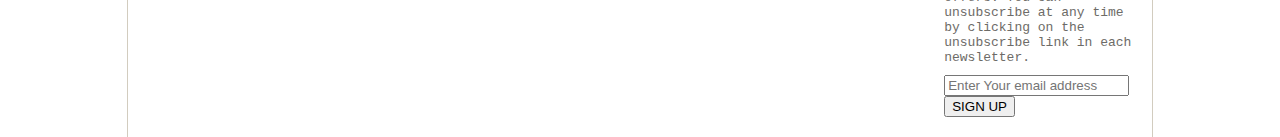
<file: homeItems/index.html>
<!DOCTYPE html>
<html lang="en">
<head>
  <meta charset="UTF-8">
  <meta name="viewport" content="width=device-width, initial-scale=1.0">
  <title>Home Items</title>
  <link rel="stylesheet" href="https://cdn.linearicons.com/free/1.0.0/icon-font.min.css">
  <link rel="stylesheet" href="../css/preheader.css">
  <link rel="stylesheet" href="../css/header.css">
  <link rel="stylesheet" href="../css/categories.css">
  <link rel="stylesheet" href="../css/footer.css">
  <style>
    html, body {
      margin:0px;
      height:100%;
      width: 100%;
    }
    .underline:hover {
      text-decoration: underline #c2a45f;
    }
    .padding12px {
      padding: 12px;
    }
    .button {
      background-color: #72623cd3;
      border-radius: 8px;
      margin: 0px 10px 0px 10px;
      width: -webkit-fill-available;
      font-size: large; 
      font-family: 'Courier New', Courier, monospace;
    }

    .popup {
      position: relative;
      display: inline-block;
    }
    .popup .popuptext {
      visibility: hidden;
      width: 160px;
      background-color: rgb(255, 255, 255);
      color: black;
      text-align: center;
      border-radius: 6px;
      padding: 8px 0;
      position: absolute;
      z-index: 1;
      top: 45px;
      left: 50%;
      margin-left: -80px;
    }
    .popup .popuptext::after {
      content: "";
      position: absolute;
      bottom: 100%;
      left: 50%;
      margin-left: -5px;
      border-width: 5px;
      border-style: solid;
      border-color:  transparent transparent rgb(255, 255, 255) transparent;
    }
    .popup .show {
      visibility: visible;
      -webkit-animation: fadeIn 0.5s;
      animation: fadeIn 0.5s;
    }
    @-webkit-keyframes fadeIn {
      from {opacity: 0;} 
      to {opacity: 1;}
    }
    @keyframes fadeIn {
      from {opacity: 0;}
      to {opacity:1 ;}
    }
  </style>
  <script src="https://cdn.linearicons.com/free/1.0.0/svgembedder.min.js"></script>
  <script src="../logIn.js"></script>
  <script>
    function hoverImage1(image) {
      image.setAttribute('src', 'homeItems11.jpg');
    }
    function unhoverImage1(image) {
      image.setAttribute('src', 'homeItems1.jpg');
    }
    function hoverImage2(image) {
      image.setAttribute('src', 'homeItems21.jpg');
    }
    function unhoverImage2(image) {
      image.setAttribute('src', 'homeItems2.jpg');
    }
    function hoverImage3(image) {
      image.setAttribute('src', 'homeItems31.jpg');
    }
    function unhoverImage3(image) {
      image.setAttribute('src', 'homeItems3.jpg');
    }
  </script>
</head>

<body style="margin: 0px;">
  <div id="preheader" class="preheader">
    <p class="discount">
      Fall collection discount! Free shipping for order over 99$!
    </p>
  </div>

  <header id="header" class="header">
    <div id="title" class="title">
      <a href="../index.html">
        <p>
          <i>Pleure</i>
        </p>
        <p style="font-size: small;">
          <i>all your wishes in one place</i>
        </p>
      </a>
    </div>
    <div id="main" class="main">
      <div id="search" style="border-bottom: thin solid #72613881;">
        <input type="search" class="searchInput" placeholder="Search for items...">
      </div>
      <div id="menu" class="menu">
        <a href="../clothes/index.html">
          <div id="clothes" class="categories underline">
            Clothes
          </div>
        </a>
        <a href="index.html">
          <div id="homeItems" class="categories underline">
            Home Items
          </div>
        </a>
        <a href="../fragrances/index.html">
          <div id="fragrances" class="categories underline">
            Fragrances
          </div>
        </a>
        <a href="../contactForm/index.html">
          <div id="contactForm" class="categories underline">
            Contact form
          </div>
        </a>
        <a href="../aboutUs/index.html">
          <div class="categories underline">
            About Us
          </div>
        </a>
      </div>
    </div>
    <div id="icons" class="padding12px">
      <div>
        <svg id="list" class="lnr lnr-cart" onclick="showCartDialog()"><use xlink:href="#lnr-cart"></use>
          <title>Shopping Cart</title>
        </svg>
        <p id="productsCount" style="display: inline;"></p>
      </div>
      <div class="popup" id="login/register" style="display: flex; flex-direction: row; margin-top: 10px;">
        <svg id="usr" class="lnr lnr-user" style="padding-right: 8px;"><use xlink:href="#lnr-user"></use></svg>
        <p id="user" class="underline">Login/Register</p>
        <div id="loginPopup" class="popuptext">
          <input id="signIn" onclick="showDialog()" type="button" class="button" value="Sign in">
          <p id="register" class="underline">Register</p>
        </div>
        <dialog id="signInDialog" style="color: #726138; width: 200px;">
          <div style="display: flex; justify-content: end;">
            <svg class="lnr lnr-cross" onclick="closeDialog()"><use xlink:href="#lnr-cross"></use>
              <title>Close form</title>
            </svg>
          </div>
          <form style="height: 200px;">
            <div style="margin: 50px 10px 20px 10px;">
              <p>Email</p>
              <input id="email" type="email" style="border: thin solid #7261387c;">
            </div>
            <div style="margin: 0px 10px 30px 10px;">
              <p>Password</p>
              <input id="password" type="password" style="border: thin solid #7261387c;">
              <p style="font-size: small;">Forgot password?</p>
            </div>
            <input id="signInForm" type="button" class="button" value="Sign in">
          </form>
        </dialog>
        <dialog id="registerDialog" style="color: #726138; width: 200px; padding-bottom: 50px;">
          <div style="display: flex; justify-content: end;">
            <svg class="lnr lnr-cross" onclick="closeRegisterDialog()"><use xlink:href="#lnr-cross"></use>
              <title>Close form</title>
            </svg>
          </div>
          <form style="height: 200px;">
            <div style="margin: 50px 10px 20px 10px;">
              <p>Name</p>
              <input type="text" name="name" id="name">
            </div>
            <div style="margin: 0px 10px 20px 10px;">
              <p>Email</p>
              <input id="emailRegister" type="email" style="border: thin solid #7261387c;">
            </div>
            <div style="margin: 0px 10px 30px 10px;">
              <p>Password</p>
              <input id="passwordRegister" type="password" style="border: thin solid #7261387c;">
            </div>
            <input id="registerForm" type="button" class="button" value="Register">
          </form>
        </dialog>
      </div>
    </div>
  </header>

  <div style="min-height: 500px; overflow: scroll;">
    <div id="body" class="body">
      <div class="container">
        <div id="item1" class="img">
          <img id="img1" src="homeItems1.jpg" alt="The picture can not be shown" onmouseover="hoverImage1(this)" onmouseout="unhoverImage1(this)">
          <p>Yellow armchair</p>
          <p>$300</p>
        </div>
        <div id="item2" class="img">
          <img src="homeItems2.jpg" alt="The picture can not be shown" onmouseover="hoverImage2(this)" onmouseout="unhoverImage2(this)">
          <p>Vintage white counter</p>
          <p>$380</p>
        </div>
        <div id="item3" class="img">
          <img src="homeItems3.jpg" alt="The picture can not be shown" onmouseover="hoverImage3(this)" onmouseout="unhoverImage3(this)">
          <p>Gray fluffy rug</p>
          <p>$100</p>
        </div>
      </div>
    </div>

    <footer id="footer" class="footer">
      <div id="about" class="footerBox">
        <p class="footerTitles">About Pleure</p>
        <p>About Us</p>
      </div>
      <div id="shipping" class="footerBox">
        <p class="footerTitles">Shipping</p>
        <p>Holiday Shipping</p>
        <p>Same-Day Delivery</p>
        <p>Phone Orders</p>
      </div>
      <div id="visitUs" class="footerBox">
        <p class="footerTitles">Visit Us</p>
        <div class="icons">
          <svg class="lnr lnr-map-marker"><use xlink:href="#lnr-map-marker"></use></svg>
          <p>Store Locator</p>
        </div>
      </div>
      <div id="clientCare" class="footerBox">
        <p class="footerTitles">Follow Us</p>
        <div class="icons">
          <img src="../images/instagram.png">
          <p>Instagram</p>
        </div>
        <div class="icons">
          <img src="../images/facebook.png">
          <p>Facebook</p>
        </div>
        <div class="icons">
          <img src="../images/pinterest.png">
          <p>Pinterest</p>
        </div>
        <div class="icons">
          <img src="../images/linkedin.png">
          <p>LinkedIn</p>
        </div>
      </div>
      <div id="newsletter" class="footerBox">
        <p class="footerTitles">Join Our Newsletter</p>
        <p style="color: #6d6b67; font-size: small; margin-bottom: 10px;">By signing up, you agree that your email address will be used only to send you marketing newsletters and information about Pleure, events and offers. You can unsubscribe at any time by clicking on the unsubscribe link in each newsletter.</p>
        <form>
          <input type="email" placeholder="Enter Your email address" required>
          <input type="submit" value="SIGN UP">
        </form>
      </div>
    </footer>
  </div>

</body>
</html>
</file>
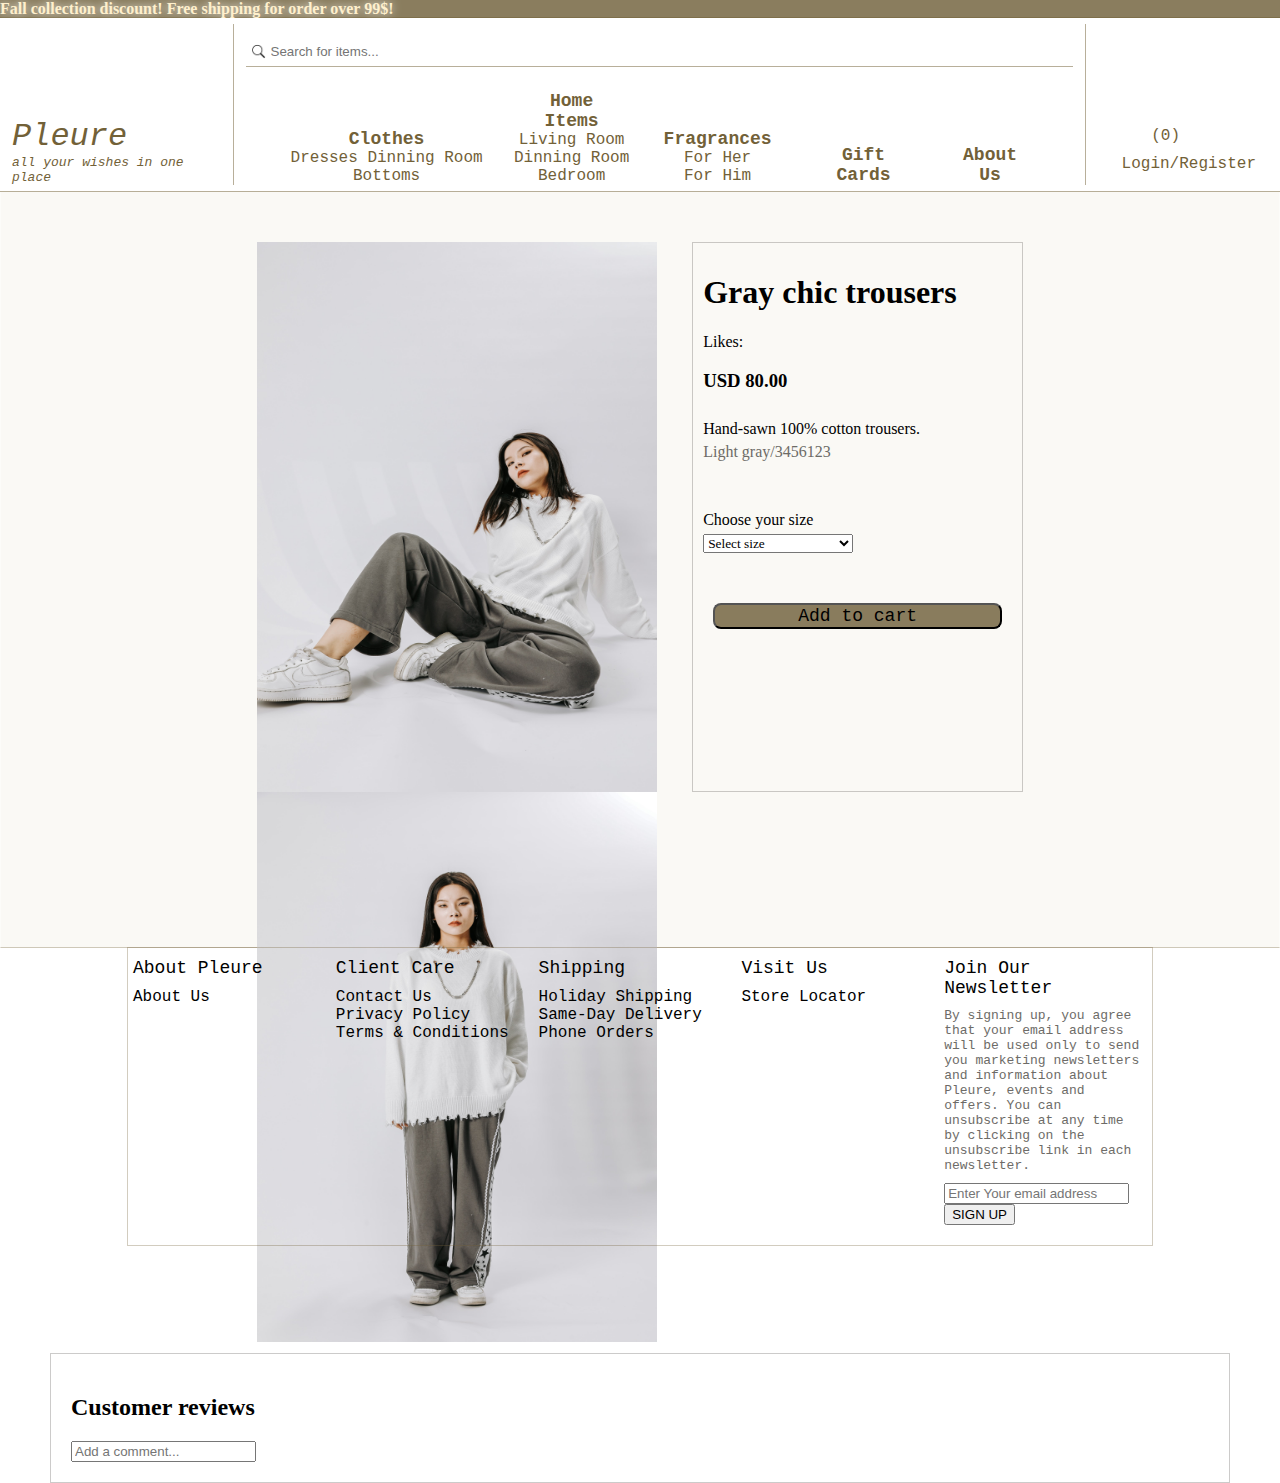
<file: grayTrousers.html>
<!DOCTYPE html>
<html lang="en">
<head>
  <meta charset="UTF-8">
  <meta name="viewport" content="width=device-width, initial-scale=1.0">
  <title>Document</title>
  <link rel="stylesheet" href="https://cdn.linearicons.com/free/1.0.0/icon-font.min.css">
  <link rel="stylesheet" href="css/preheader.css">
  <link rel="stylesheet" href="css/header.css">
  <link rel="stylesheet" href="css/clothes.css">
  <link rel="stylesheet" href="css/footer.css">
  <link rel="stylesheet" href="css/grayTrousers.css">
  <style>
    html, body {
      margin:0px;
      height:100%;
      width: 100%;
    }
    .underline:hover {
      text-decoration: underline #c2a45f;
    }
    .padding12px {
      padding: 12px;
    }
    .button {
      background-color: #72623cd3;
      border-radius: 8px;
      margin: 0px 10px 0px 10px;
      width: -webkit-fill-available;
      font-size: large; 
      font-family: 'Courier New', Courier, monospace;
    }

    .popup {
      position: relative;
      display: inline-block;
    }
    .popup .popuptext {
      visibility: hidden;
      width: 160px;
      background-color: rgb(255, 255, 255);
      color: black;
      text-align: center;
      border-radius: 6px;
      padding: 8px 0;
      position: absolute;
      z-index: 1;
      top: 45px;
      left: 50%;
      margin-left: -80px;
    }
    .popup .popuptext::after {
      content: "";
      position: absolute;
      bottom: 100%;
      left: 50%;
      margin-left: -5px;
      border-width: 5px;
      border-style: solid;
      border-color:  transparent transparent rgb(255, 255, 255) transparent;
    }
    .popup .show {
      visibility: visible;
      -webkit-animation: fadeIn 0.5s;
      animation: fadeIn 0.5s;
    }
    @-webkit-keyframes fadeIn {
      from {opacity: 0;} 
      to {opacity: 1;}
    }
    @keyframes fadeIn {
      from {opacity: 0;}
      to {opacity:1 ;}
    }
  </style>
  <script src="https://cdn.linearicons.com/free/1.0.0/svgembedder.min.js"></script>
  <script>
    function loginRegister() {
      var popup = document.getElementById("loginPopup");
      popup.classList.toggle("show");
    }
    function showDialog() {
      document.getElementById("signInDialog").showModal();
    }
    function closeDialog() {
      document.getElementById("signInDialog").close();
    }
  </script>
</head>

<body style="margin: 0px;">
  <div id="preheader" class="preheader">
    <p class="discount">
      Fall collection discount! Free shipping for order over 99$!
    </p>
  </div>

  <div id="header" class="header">
    <div id="title" class="title">
      <a href="index.html">
        <p>
          <i>Pleure</i>
        </p>
        <p style="font-size: small;">
          <i>all your wishes in one place</i>
        </p>
      </a>
    </div>
    <div id="main" class="main">
      <div id="search" style="border-bottom: thin solid #72613881;">
        <input type="search" class="searchInput" placeholder="Search for items...">
      </div>
      <div id="menu" class="menu">
        <a href="clothes.html">
          <div id="clothes" class="categories underline">
            Clothes
          </div>
          <div id="clothesMenu" class="categoriesMenu">
            <p>Dresses     Dinning Room    Bottoms</p>
          </div>
        </a>
        <a href="homeItems.html">
          <div id="homeItems" class="categories underline">
            Home Items
          </div>
          <div id="homeItemsMenu" class="categoriesMenu">
            <p>Living Room</p>
            <p>Dinning Room</p>
            <p>Bedroom</p>
          </div>
        </a>
        <a href="fragrances.html">
          <div id="fragrances" class="categories underline">
            Fragrances
          </div>
          <div id="fragrancesMenu" class="categoriesMenu">
            <p>For Her</p>
            <p>For Him</p>
          </div>
        </a>
        <a href="giftCards.html">
          <div class="categories underline">
            Gift Cards
          </div>
        </a>
        <a href="aboutUs.html">
          <div class="categories underline">
            About Us
          </div>
        </a>
      </div>
    </div>
    <div id="icons" class="padding12px">
      <div>
        <svg id="heart" class="lnr lnr-heart" style="padding-right: 12px;"><use xlink:href="#lnr-heart"></use>
          <title>Wish List</title>
        </svg>
        <svg id="list" class="lnr lnr-cart"><use xlink:href="#lnr-cart"></use>
          <title>Shopping Cart</title>
        </svg>(0)
      </div>
      <div class="popup" id="login/register" onclick="loginRegister()" style="display: flex; flex-direction: row; margin-top: 10px;">
        <svg id="usr" class="lnr lnr-user" style="padding-right: 8px;"><use xlink:href="#lnr-user"></use></svg>
        <p class="underline">Login/Register</p>
        <div id="loginPopup" class="popuptext">
          <input id="signIn" onclick="showDialog()" type="button" class="button" value="Sign in">
          <p class="underline">Register</p>
        </div>
        <dialog id="signInDialog" style="color: #726138; width: 200px;">
          <div style="display: flex; justify-content: end;">
            <svg class="lnr lnr-cross" onclick="closeDialog()"><use xlink:href="#lnr-cross"></use>
              <title>Close form</title>
            </svg>
          </div>
          <form style="height: 200px;">
            <div style="margin: 50px 10px 20px 10px;">
              <p>Email</p>
              <input type="email" style="border: thin solid #7261387c;">
            </div>
            <div style="margin: 0px 10px 30px 10px;">
              <p>Password</p>
              <input type="password" style="border: thin solid #7261387c;">
              <p style="font-size: small;">Forgot password?</p>
            </div>
            <input type="button" class="button" value="Sign in">
          </form>
        </dialog>
      </div>
    </div>
  </div>

  <div id="body" class="body">
    <div class="container">
      <img id="img1" src="images/clothing1.jpg" alt="The picture can not be shown">
      <div class="info">
        <div style="display: flex; flex-direction: row; align-items: center;justify-content: space-between;">
          <h1>Gray chic trousers</h1>
          <svg class="lnr lnr-heart" style="font-size: 30px;"><use xlink:href="#lnr-heart"></use></svg>
        </div>
        <p>Likes: </p>
        <h3>USD 80.00</h3>
        <p style="padding-top: 10px;">Hand-sawn 100% cotton trousers.</p>
        <p style="padding-top: 5px; color: #6d6b67;">Light gray/3456123</p>
        <form>
          <p style="margin: 50px 0px 5px 0px;">Choose your size</p>
          <select name="Size" id="size">
            <option selected disabled value="size">Select size</option>
            <option value="XS">XS</option>
            <option value="S">S</option>
            <option value="M">M</option>
            <option value="L">L</option>
            <option value="XL">XL</option>
          </select>
          <input type="button" class="button" value="Add to cart">
        </form>
      </div>
      <img id="img11" src="images/clothing11.jpg" alt="The picture can not be shown">
    </div>
    <div class="reviews">
      <h2>Customer reviews</h2>
      <input type="text" placeholder="Add a comment...">
      <div id="reviews"></div>
    </div>
  </div>

  <div id="footer" class="footer">
  <div id="about" class="footerBox">
    <p class="footerTitles">About Pleure</p>
    <p>About Us</p>
  </div>
  <div id="clientCare" class="footerBox">
    <p class="footerTitles">Client Care</p>
    <p>Contact Us</p>
    <p>Privacy Policy</p>
    <p>Terms & Conditions</p>
  </div>
  <div id="shipping" class="footerBox">
    <p class="footerTitles">Shipping</p>
    <p>Holiday Shipping</p>
    <p>Same-Day Delivery</p>
    <p>Phone Orders</p>
  </div>
  <div id="visitUs" class="footerBox">
    <p class="footerTitles">Visit Us</p>
    <p>Store Locator</p>
  </div>
  <div id="newsletter" class="footerBox">
    <p class="footerTitles">Join Our Newsletter</p>
    <p style="color: #6d6b67; font-size: small; margin-bottom: 10px;">By signing up, you agree that your email address will be used only to send you marketing newsletters and information about Pleure, events and offers. You can unsubscribe at any time by clicking on the unsubscribe link in each newsletter.</p>
    <input type="text" placeholder="Enter Your email address">
    <input type="submit" value="SIGN UP">
  </div>
</div>
</body>
</html>
</file>
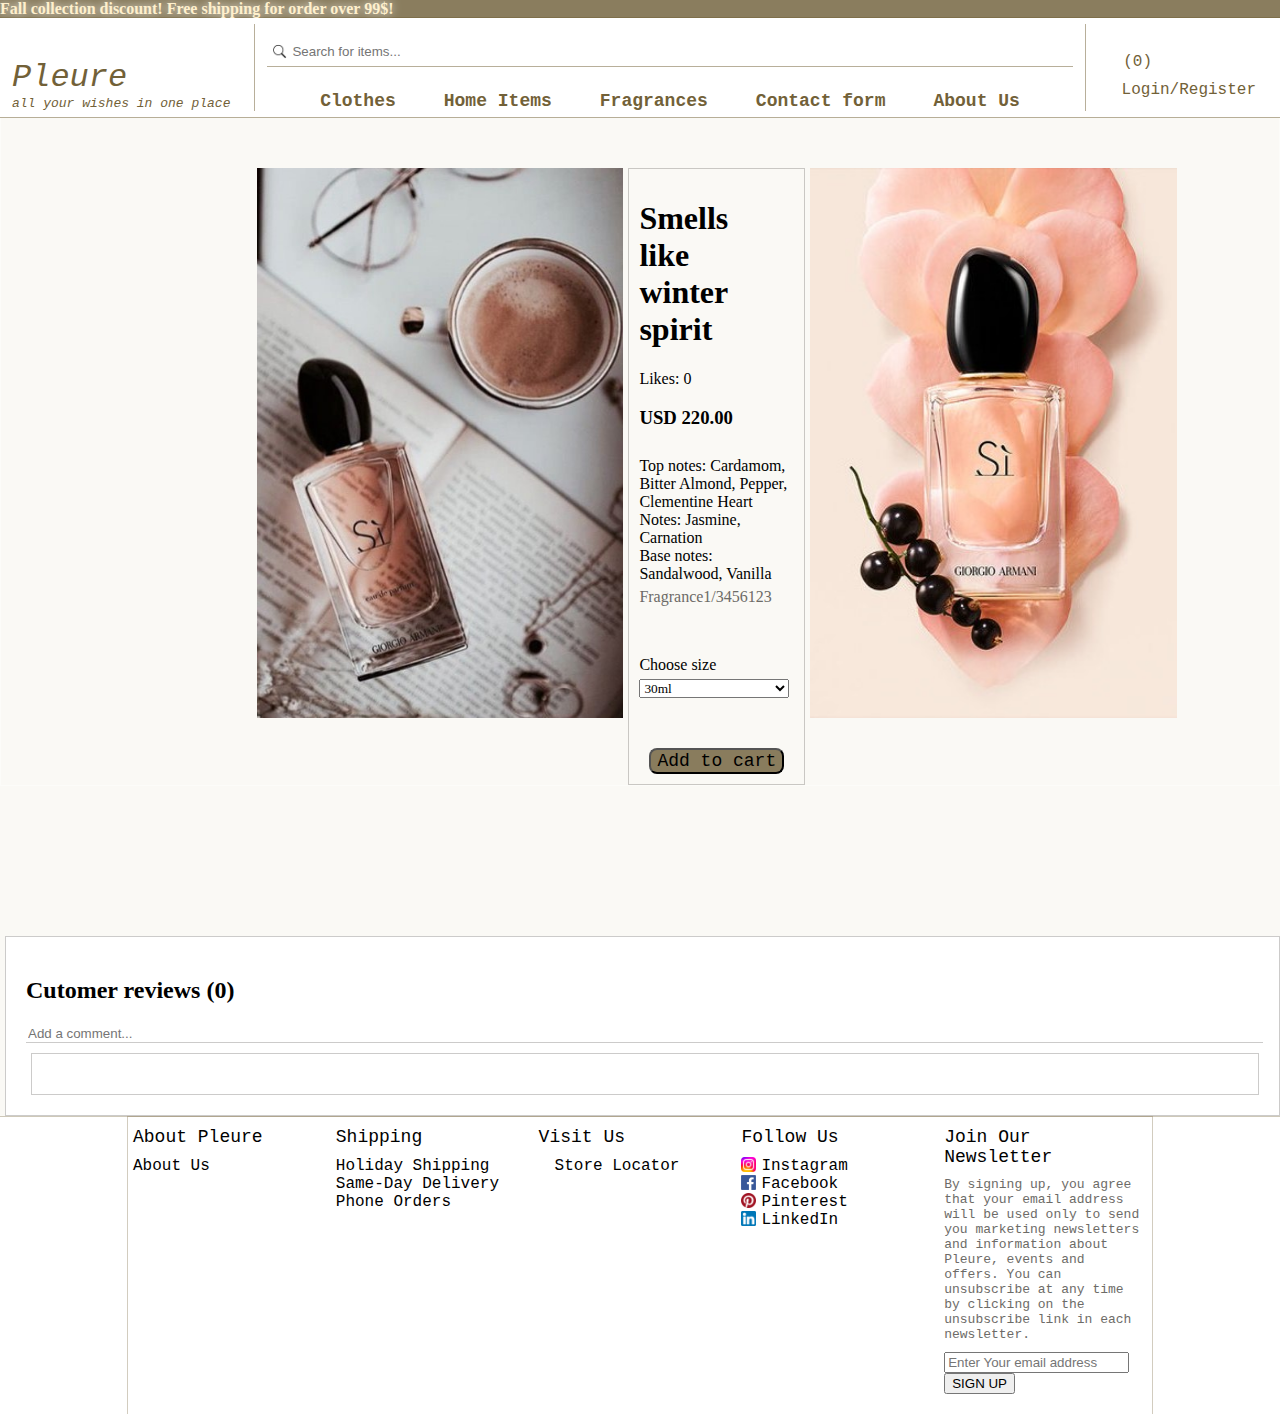
<file: fragrances/si.html>
<!DOCTYPE html>
<html lang="en">
<head>
  <meta charset="UTF-8">
  <meta name="viewport" content="width=device-width, initial-scale=1.0">
  <title>Smells Like Winter Spirit</title>
  <link rel="stylesheet" href="https://cdn.linearicons.com/free/1.0.0/icon-font.min.css">
  <link rel="stylesheet" href="../css/preheader.css">
  <link rel="stylesheet" href="../css/header.css">
  <link rel="stylesheet" href="../css/categories.css">
  <link rel="stylesheet" href="../css/footer.css">
  <link rel="stylesheet" href="si.css">
  <script src="si.js" defer></script>
  <style>
    html, body {
      margin:0px;
      height:100%;
      width: 100%;
    }
    .underline:hover {
      text-decoration: underline #c2a45f;
    }
    .padding12px {
      padding: 12px;
    }
    .button {
      background-color: #72623cd3;
      border-radius: 8px;
      margin: 0px 10px 0px 10px;
      width: -webkit-fill-available;
      font-size: large; 
      font-family: 'Courier New', Courier, monospace;
    }

    .popup {
      position: relative;
      display: inline-block;
    }
    .popup .popuptext {
      visibility: hidden;
      width: 160px;
      background-color: rgb(255, 255, 255);
      color: black;
      text-align: center;
      border-radius: 6px;
      padding: 8px 0;
      position: absolute;
      z-index: 1;
      top: 45px;
      left: 50%;
      margin-left: -80px;
    }
    .popup .popuptext::after {
      content: "";
      position: absolute;
      bottom: 100%;
      left: 50%;
      margin-left: -5px;
      border-width: 5px;
      border-style: solid;
      border-color:  transparent transparent rgb(255, 255, 255) transparent;
    }
    .popup .show {
      visibility: visible;
      -webkit-animation: fadeIn 0.5s;
      animation: fadeIn 0.5s;
    }
    @-webkit-keyframes fadeIn {
      from {opacity: 0;} 
      to {opacity: 1;}
    }
    @keyframes fadeIn {
      from {opacity: 0;}
      to {opacity:1 ;}
    }
  </style>
  <script src="https://cdn.linearicons.com/free/1.0.0/svgembedder.min.js"></script>
  <script src="../logIn.js" defer></script>
</head>

<body style="margin: 0px;">
  <div id="preheader" class="preheader">
    <p class="discount">
      Fall collection discount! Free shipping for order over 99$!
    </p>
  </div>

  <header id="header" class="header">
    <div id="title" class="title">
      <a href="../index.html">
        <p>
          <i>Pleure</i>
        </p>
        <p style="font-size: small;">
          <i>all your wishes in one place</i>
        </p>
      </a>
    </div>
    <div id="main" class="main">
      <div id="search" style="border-bottom: thin solid #72613881;">
        <input type="search" class="searchInput" placeholder="Search for items...">
      </div>
      <div id="menu" class="menu">
        <a href="../clothes/index.html">
          <div id="clothes" class="categories underline">
            Clothes
          </div>
        </a>
        <a href="../homeItems/index.html">
          <div id="homeItems" class="categories underline">
            Home Items
          </div>
        </a>
        <a href="index.html">
          <div id="fragrances" class="categories underline">
            Fragrances
          </div>
        </a>
        <a href="../contactForm/index.html">
          <div id="contactForm" class="categories underline">
            Contact form
          </div>
        </a>
        <a href="../aboutUs/index.html">
          <div class="categories underline">
            About Us
          </div>
        </a>
      </div>
    </div>
    <div id="icons" class="padding12px">
      <div>
        <svg id="list" class="lnr lnr-cart" onclick="showCartDialog()"><use xlink:href="#lnr-cart"></use>
          <title>Shopping Cart</title>
        </svg>
        <p id="productsCount" style="display: inline;"></p>
      </div>
      <div class="popup" id="login/register" style="display: flex; flex-direction: row; margin-top: 10px;">
        <svg id="usr" class="lnr lnr-user" style="padding-right: 8px;"><use xlink:href="#lnr-user"></use></svg>
        <p id="user" class="underline">Login/Register</p>
        <div id="loginPopup" class="popuptext">
          <input id="signIn" onclick="showDialog()" type="button" class="button" value="Sign in">
          <p id="register" class="underline">Register</p>
        </div>
        <dialog id="signInDialog" style="color: #726138; width: 200px;">
          <div style="display: flex; justify-content: end;">
            <svg class="lnr lnr-cross" onclick="closeDialog()"><use xlink:href="#lnr-cross"></use>
              <title>Close form</title>
            </svg>
          </div>
          <form style="height: 200px;">
            <div style="margin: 50px 10px 20px 10px;">
              <p>Email</p>
              <input id="email" type="email" style="border: thin solid #7261387c;">
            </div>
            <div style="margin: 0px 10px 30px 10px;">
              <p>Password</p>
              <input id="password" type="password" style="border: thin solid #7261387c;">
              <p style="font-size: small;">Forgot password?</p>
            </div>
            <input id="signInForm" type="button" class="button" value="Sign in">
          </form>
        </dialog>
        <dialog id="registerDialog" style="color: #726138; width: 200px; padding-bottom: 50px;">
          <div style="display: flex; justify-content: end;">
            <svg class="lnr lnr-cross" onclick="closeRegisterDialog()"><use xlink:href="#lnr-cross"></use>
              <title>Close form</title>
            </svg>
          </div>
          <form style="height: 200px;">
            <div style="margin: 50px 10px 20px 10px;">
              <p>Name</p>
              <input type="text" name="name" id="name">
            </div>
            <div style="margin: 0px 10px 20px 10px;">
              <p>Email</p>
              <input id="emailRegister" type="email" style="border: thin solid #7261387c;">
            </div>
            <div style="margin: 0px 10px 30px 10px;">
              <p>Password</p>
              <input id="passwordRegister" type="password" style="border: thin solid #7261387c;">
            </div>
            <input id="registerForm" type="button" class="button" value="Register">
          </form>
        </dialog>
      </div>
    </div>
  </header>

  <div style="min-height: 500px; overflow: scroll;">
    <div id="body" class="body">
      <div class="container" style="flex-wrap: nowrap; margin-bottom: 150px;">
        <img id="img1" src="fragrances1.jpg" alt="The picture can not be shown">
        <div class="info" style="margin: 0px 5px 0px 5px;">
          <div style="display: flex; flex-direction: row; align-items: center; justify-content: space-between;">
            <h1 id="titleSi">Smells like winter spirit</h1>
            <svg id="like" class="lnr lnr-heart" style="font-size: 30px; margin-left: 10px"><use xlink:href="#lnr-heart"></use></svg>
          </div>
          <p id="likeCount">Likes: </p>
          <h3 id="price">USD </h3>
          <p style="padding-top: 10px;">Top notes: Cardamom, Bitter Almond, Pepper, Clementine Heart</p>
          <p>Notes: Jasmine, Carnation</p>
          <p>Base notes: Sandalwood, Vanilla</p>
          <p style="padding-top: 5px; color: #6d6b67;">Fragrance1/3456123</p>
          <form>
            <p style="margin: 50px 0px 5px 0px;">Choose size</p>
            <select name="Size" id="sizeSi">
              <option value="30ml">30ml</option>
              <option value="50ml">50ml</option>
              <option value="100ml">100ml</option>
            </select>
            <input id="addSi" type="button" class="button" value="Add to cart">
          </form>
        </div>
        <img id="img11" src="fragrances11.jpg" alt="The picture can not be shown">
      </div>
      <dialog id="cartSi" style="color: #726138; width: 500px;">
        <div style="display: flex; justify-content: space-between;">
          <h1 style="font-family: inherit; color: inherit;">Cart</h1>
          <svg class="lnr lnr-cross" onclick="closeCartDialog()"><use xlink:href="#lnr-cross"></use>
            <title>Close form</title>
          </svg>
        </div>
        <div id="addHere" style="display: flex; flex-direction: row; justify-content: space-between;">
        </div>
        <p id="total" style="font-size: larger; font-weight: bold; margin-top: 5px;">Total: </p>
        <a href="../contactForm/index.html"><input id="buyNow" type="button" class="button" style="margin-top: 10px;" value="Buy now"></a>
      </dialog>
      <div class="reviews">
        <h2 id="reviewsCount">Customer reviews</h2>
        <input id="addReview" type="text" placeholder="Add a comment..." class="inputReview">
        <div id="reviews" class="reviews"></div>
      </div>
    </div>

    <footer id="footer" class="footer">
      <div id="about" class="footerBox">
        <p class="footerTitles">About Pleure</p>
        <p>About Us</p>
      </div>
      <div id="shipping" class="footerBox">
        <p class="footerTitles">Shipping</p>
        <p>Holiday Shipping</p>
        <p>Same-Day Delivery</p>
        <p>Phone Orders</p>
      </div>
      <div id="visitUs" class="footerBox">
        <p class="footerTitles">Visit Us</p>
        <div class="icons">
          <svg class="lnr lnr-map-marker"><use xlink:href="#lnr-map-marker"></use></svg>
          <p>Store Locator</p>
        </div>
      </div>
      <div id="clientCare" class="footerBox">
        <p class="footerTitles">Follow Us</p>
        <div class="icons">
          <img src="../images/instagram.png">
          <p>Instagram</p>
        </div>
        <div class="icons">
          <img src="../images/facebook.png">
          <p>Facebook</p>
        </div>
        <div class="icons">
          <img src="../images/pinterest.png">
          <p>Pinterest</p>
        </div>
        <div class="icons">
          <img src="../images/linkedin.png">
          <p>LinkedIn</p>
        </div>
      </div>
      <div id="newsletter" class="footerBox">
        <p class="footerTitles">Join Our Newsletter</p>
        <p style="color: #6d6b67; font-size: small; margin-bottom: 10px;">By signing up, you agree that your email address will be used only to send you marketing newsletters and information about Pleure, events and offers. You can unsubscribe at any time by clicking on the unsubscribe link in each newsletter.</p>
        <form>
          <input type="email" placeholder="Enter Your email address" required>
          <input type="submit" value="SIGN UP">
        </form>
      </div>
    </footer>
  </div>
</body>
</html>
</file>
<file: css/preheader.css>
.preheader {
    display: flex;
    justify-content: left;
    background-color: #72623cd3;
  }
  .discount {
    color: #fff0cd;
    font-weight: bolder;
    font-size: medium;
    text-shadow: 0px 0px 10px rgb(255, 255, 255);
    position: relative;
    animation-name: preframe;
    animation-duration: 40s;
    animation-iteration-count: infinite;
    animation-timing-function: linear;
  }
  @keyframes preframe{
    0% {left: -20%;}
    100% {left: 100%;}
  }
</file>
<file: css/header.css>
.header {
    display: flex;
    flex-direction: row;
    justify-content: space-evenly;
    align-items: flex-end;
    outline: 0.5px solid #72613881;
    margin: 0px;
    padding: 6px 12px 6px 12px;
    font-family: 'Courier New', Courier, monospace;
    color: #726138;
  }
  .title {
    padding: 24px 24px 0px 0px;
    font-size: xx-large;
  }
  p {
    margin: 0px;
  }
  .main {
    flex-grow: 2;
    border-left: 0.5px solid #72613881;
    border-right: 0.5px solid #72613881;
    padding: 12px 12px 0px 12px;
  }
  .searchInput {    
    background: url(../images/search.png);
    background-repeat: no-repeat;
    background-size: 15px;
    background-position-y: center;
    background-position-x: 5px;
    border: none;
    height: 30px;
    width: 100%;
    padding-left: 25px;   
  }
  .menu {
    text-align: center;
    display: flex;
    flex-direction: row;
    justify-content: center;
    padding: 0px 24px 0px 24px;
    align-items: flex-end;
    position: relative;
  }
  .categories {
    font-weight: bolder;
    padding: 24px 24px 0px 24px;
    font-size: large;
  }
  .categories:hover {
    color: #c2a45f;
  }
  #heart:hover, #usr:hover, #list:hover {
    transform: scale(1.5);
  }
  .lnr {
    display: inline-block;
    fill: currentColor;
    width: 1em;
    height: 1em;
    vertical-align: -0.05em;
  }
  #signInDialog {
    border: thin solid #726138;
    border-radius: 6px;
  }
  a {
    text-decoration: none;
    color: inherit;
  }
</file>
<file: css/index.css>
.body {
    display: flex;
    flex-direction: row;
    padding-left: 25%;
    margin: 0px;
    height: 84%;
    font-family: 'Courier New', Courier, monospace;
    background-image: url(../images/background1.jpg);
    background-repeat: no-repeat;
    background-size: cover;
  }
  .options {
    display: flex;
    flex-direction: column;
    align-items: flex-end;
    justify-content: flex-end;
    border-left: thin solid #7261383a;
    width: 15%;
    color: rgba(255, 255, 240, 0.404);
    padding-right: 10px;
  }
  #op1:hover #op11 {
    color: ivory;
    position: relative;
    animation-name: move;
    animation-duration: 1s;
    animation-fill-mode: forwards;
  }
  #body:has(#op1:hover) {
    background-image: url(../images/background1.jpg);
    background-repeat: no-repeat;
    background-size: cover;
    transition: background-image 1s;
  }
  #op2:hover #op22 {
    color: ivory;
    position: relative;
    animation-name: move;
    animation-duration: 1s;
    animation-fill-mode: forwards;
  }
  #body:has(#op2:hover) {
    background-image: url(../images/background11.jpg);
    background-repeat: no-repeat;
    background-size: cover;
    transition: background-image 1s;
  }
  #op3:hover #op33 {
    color: ivory;
    position: relative;
    animation-name: move;
    animation-duration: 1s;
    animation-fill-mode: forwards;
  }
  #body:has(#op3:hover) {
    background-image: url(../images/background10.jpg);
    background-repeat: no-repeat;
    background-size: cover;
    transition: background-image 1s;
  }
  #op4:hover #op44 {
    color: ivory;
    position: relative;
    animation-name: move;
    animation-duration: 1s;
    animation-fill-mode: forwards;
  }
  #body:has(#op4:hover) {
    background-image: url(../images/background12.jpg);
    background-repeat: no-repeat;
    background-size: cover;
    transition: background-image 1s;
  }
  @keyframes move{
    0% {bottom: 0px; color: rgba(255, 255, 240, 0.404);}
    100% {bottom: 100px; color: ivory;}
  }
</file>
<file: css/footer.css>
.footer {
    display: flex;
    flex-direction: row;
    justify-content: space-between;
    outline: thin solid #72613852;
    margin: 0px 10% 0px 10%;
    padding: 10px 5px 20px 5px;
    font-family: 'Courier New', Courier, monospace;
  }
  .footerBox {
    width: 20%;
  }
  .footerTitles {
    margin-bottom: 10px;
    font-size: large;
  }
  .icons {
    display: flex; 
    flex-direction: row;
  }
  .icons img {
    height: 15px;
    width: 15px;
    margin-right: 5px;
  }
</file>
<file: aboutUs/categories.css>
.container {
  padding: 0px 15% 100px 15%;
  text-align: center;
  background-color: rgba(129, 95, 0, 0.041);
  border-bottom: thin solid #72613852;
}
img {
  max-width: 100%;
  max-height: 100%;
}
.aboutUs {
  position: absolute;
  z-index: 15;
  font-size: x-large;
  font-weight:normal;
  color: white;
  font-family: inherit;
  padding: 20% 10% 0px 10%;
  margin: 0px 15% 200px 0px;
  text-align: center;
  font-style: italic;
}
</file>
<file: css/categories.css>
.body {
  height: 84%;
  background-color: rgba(129, 95, 0, 0.041);
  border-bottom: thin solid #72613852;
}
.container {
  display: flex;
  flex-direction: row;
  flex-wrap: wrap;
  justify-content: space-between;
  padding: 50px 20% 0px 20%;
  border: thin solid rgba(255, 255, 255, 0.445);
  margin-bottom: 250px;
}
.info {
  border: thin solid #6d6b6759;
  padding: 10px; 
  display: flex;
  flex-direction: column;
}
.img {
  margin: 0px 20px 20px 20px;
}
img {
  height: 450px;
  width: 300px;
}
</file>
<file: contactForm/contactForm.css>
.container {
  background-color: rgba(129, 95, 0, 0.041);
  border-bottom: thin solid #72613852;
  padding: 100px 600px 100px 600px;
}
.body {
  border: thin solid #6d6b6759;
  background-color: white;
  height: 500px;
  padding: 50px 100px 50px 100px;
  display: flex;
  flex-direction: column;
  justify-content: space-between;
  font-family: inherit;
  box-shadow: 0 0px 15px #463b22;
}
textarea {
  border: thin solid #726138;  
  width: -webkit-fill-available;
}
.body div p{
  font-size: larger;
  color: #726138;
  width: max-content;
  font-family:'Courier New', Courier, monospace;
  font-weight: bold;
}
.inputs{
  border: none;
  border-bottom: thin solid #6d6b6759;
  font-size: large;
  font-weight: lighter;
  font-family: 'Courier New', Courier, monospace; 
  width: -webkit-fill-available; 
}
.button {
  background-color: #72623cd3;
  border-radius: 8px;
  margin: 0px 10px 0px 10px;
  width: -webkit-fill-available;
  font-size: large; 
  font-family: 'Courier New', Courier, monospace;
}
textarea:focus, input:focus{
  outline: none;
  color: #726138;
}
</file>
<file: css/clothes.css>
.body {
  height: 84%;
  background-color: rgba(129, 95, 0, 0.041);
  border-bottom: thin solid #72613852;
}
.container {
  display: flex;
  flex-direction: row;
  flex-wrap: wrap;
  justify-content: space-between;
  padding: 50px 20% 0px 20%;
  border: thin solid rgba(255, 255, 255, 0.445);
}
.info {
  border: thin solid #6d6b6759;
  padding: 10px; display: flex;
  flex-direction: column;
}
.img {
  margin: 0px 20px 20px 20px;
}
img {
  height: 450px;
  width: 300px;
}
</file>
<file: css/grayTrousers.css>
img {
  height: 550px;
  width: 400px;
}
select {
  width: 150px;
  font-family: inherit;
  margin-bottom: 50px;
}
.reviews {
  margin: 10px 50px 10px 50px;
  padding: 20px 20px 20px 20px;
  border: thin solid #6d6b6759;
}
</file>
<file: fragrances/si.css>
img {
  height: 550px;
  width: 400px;
}
select {
  width: 150px;
  font-family: inherit;
  margin-bottom: 50px;
}
.reviews {
  background-color: white;
  margin: 10px 50px 10px 50px;
  padding: 20px 20px 20px 20px;
  border: thin solid #6d6b6759;
}
#like:hover {
  transform: scale(1.5);
}
.inputReview {
  border: none;
  border-bottom: thin solid #6d6b6759;
  width: 100%;
}
.reviews {
  margin: 10px 0px 0px 5px;
}
</file>
